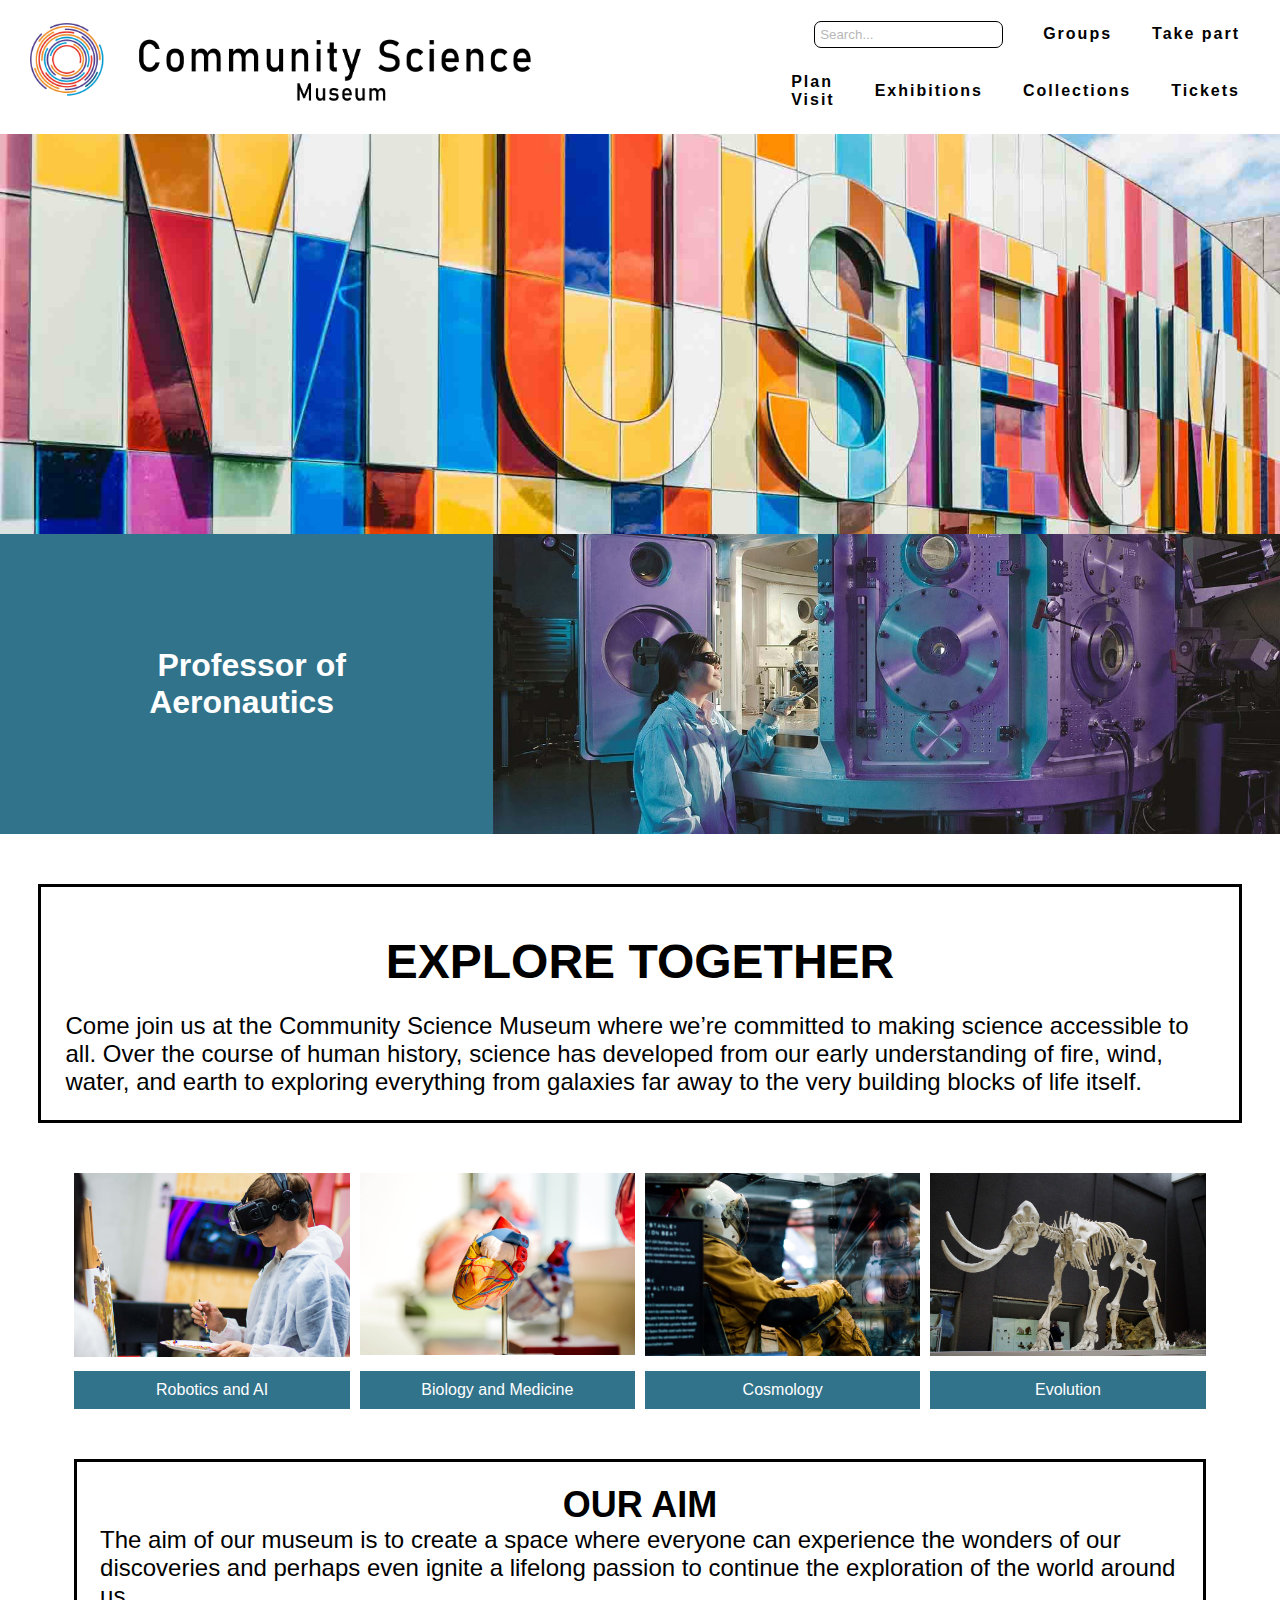
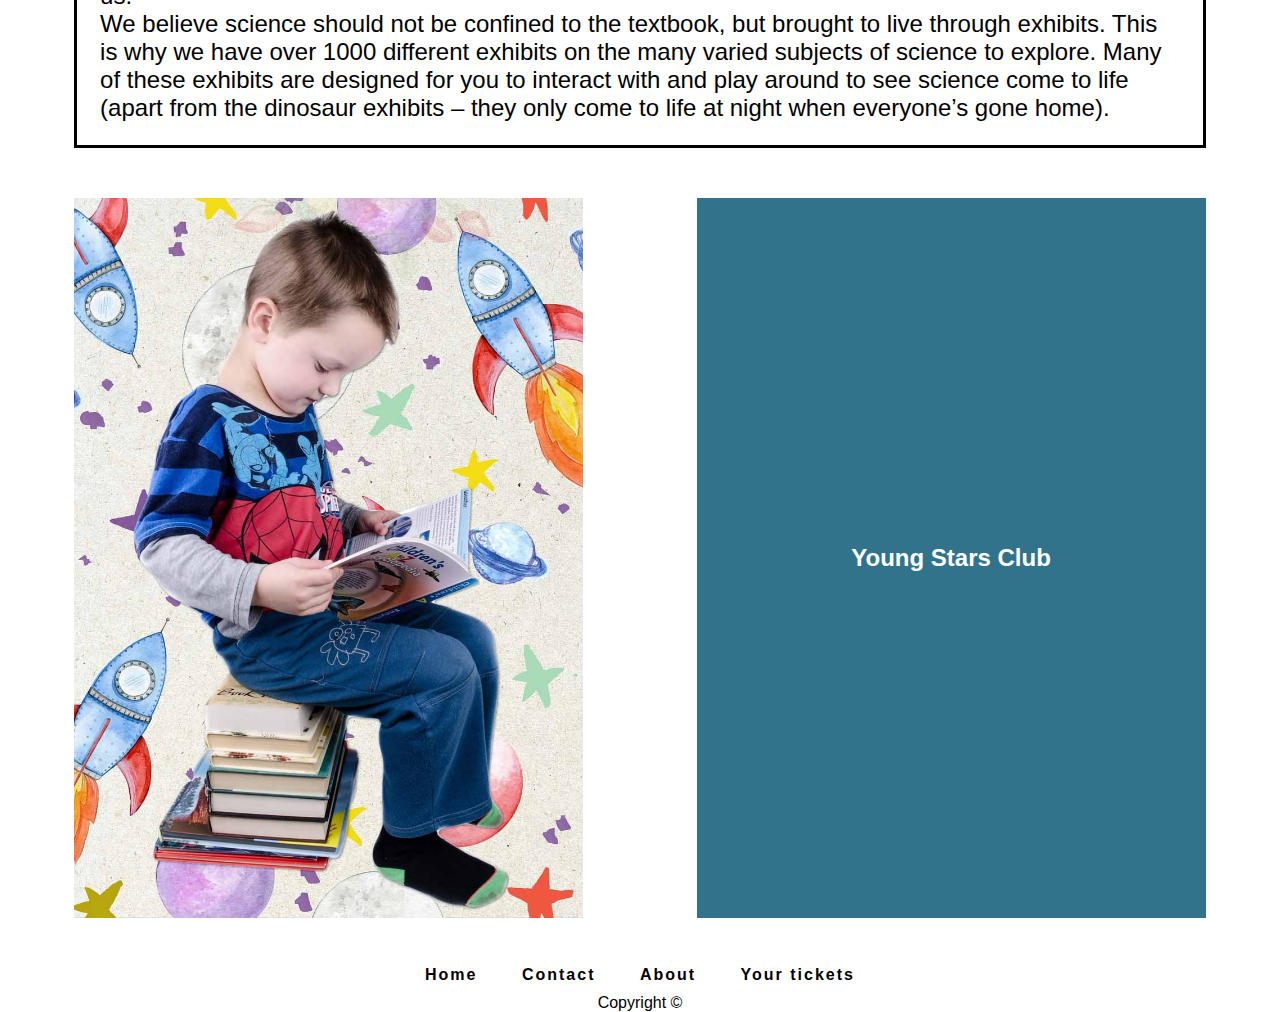
<file: index.html>
<!DOCTYPE html>
<html lang="en">
  <head>
    <meta charset="UTF-8" />
    <meta http-equiv="X-UA-Compatible" content="IE=edge" />
    <meta name="viewport" content="width=device-width, initial-scale=1.0" />

    <meta
      name="description"
      content="Discover a world of wonder and exploration at the Community Science Museum where young minds and families embark on a journey of curiosity and discovery. Immerse yourself in interactive exhibits, captivating experiments, and hands-on learning that sparks the imagination. Explore our vibrant and engaging website to ignite your love for science. Plan your visit today and unleash the scientist within."
    />

    <title>Community Science Museum</title>
    <link rel="stylesheet" href="assets/css/styles.css" />

    <link rel="stylesheet" href="assets/css/tablet.css" />
    <link rel="stylesheet" href="assets/css/mobile.css" />
  </head>

  <body>
    <header>
      <div class="desktop-nav">
        <nav>
          <a href="index.html">
            <div class="logo">
              <img
                src="assets/png/Desktop-logo-Ai-High.png"
                alt="Museum logo."
              /></div
          ></a>

          <div class="nav-items">
            <div class="top-row">
              <label for="search-input">Search: </label>
              <input
                type="text"
                id="search-input"
                class="search-input"
                placeholder="Search..."
              />
              <a href="groups.html">Groups</a>
              <a href="join.html"> Take part</a>
            </div>
            <div class="bottom-row">
              <a href="visit.html">Plan Visit</a>
              <a href="exhibitions.html">Exhibitions</a>
              <a href="collections.html">Collections</a>
              <a href="tickets.html">Tickets</a>
            </div>
          </div>
        </nav>
      </div>
      <nav class="mobile-nav">
        <div>
          <a href="index.html">
            <div class="logo">
              <img
                src="assets/png/Desktop-logo-Ai-High.png"
                alt="Museum logo."
              /></div
          ></a>
        </div>
        <div class="menu-wrap">
          <label for="checkbox">checkbox </label>
          <input type="checkbox" id="checkbox" class="toggler" />
          <div class="hamburger"><div></div></div>
          <div class="menu">
            <div>
              <div>
                <label for="search-hamburger">Search: </label>
                <input
                  type="text"
                  id="search-hamburger"
                  class="search-input"
                  placeholder="Search..."
                />
                <ul>
                  <li><a href="visit.html">Plan Visit</a></li>
                  <li><a href="exhibitions.html">Exhibitions</a></li>
                  <li><a href="collections.html">Collections</a></li>
                  <li><a href="groups.html">Groups</a></li>
                  <li><a href="join.html"> Take part</a></li>
                  <li><a href="tickets.html">Tickets</a></li>
                </ul>
              </div>
            </div>
          </div>
        </div>
      </nav>
    </header>

    <main>
      <div class="cover">
        <img
          src="assets/images/museum.jpg"
          alt="Colourful front of museum"
          class="cropped-image"
        />
      </div>
      <div class="mainevent">
        <div class="entermain">
          <h1>
            <a href="exhibitions.html">Professor of Aeronautics</a>
          </h1>
        </div>

        <div class="event-img">
          <img
            src="assets/images/scientific.jpg"
            alt="Professor inspecting a spaceshuttle"
            class="event-cropped-img"
          />
        </div>
      </div>

      <div class="page-container">
        <div class="info-box">
          <h1 class="h-styling">Explore together</h1>
          <p>
            Come join us at the Community Science Museum where we’re committed
            to making science accessible to all. Over the course of human
            history, science has developed from our early understanding of fire,
            wind, water, and earth to exploring everything from galaxies far
            away to the very building blocks of life itself.
          </p>
        </div>

        <div class="page-container">
          <!-- is this necessary??-->
          <div class="grid-container">
            <div class="img1">
              <img
                src="assets/images/VR-painting.jpg"
                alt="Boy using VR/glasses"
              />
            </div>
            <div class="img2">
              <img src="assets/images/heart.jpg" alt="Heart display" />
            </div>
            <div class="img3">
              <img src="assets/images/andrew-ruiz.jpg" alt="Astronaut" />
            </div>
            <div class="img4">
              <img src="assets/images/mammoth.jpg" alt="Mammoth Skeleton" />
            </div>

            <a href="robotics.html" class="link1">Robotics and AI</a>
            <a href="biology.html" class="link2">Biology and Medicine</a>
            <a href="cosmos.html" class="link3">Cosmology</a>
            <a href="evolution.html" class="link4">Evolution</a>
          </div>

          <div class="info-box">
            <h2 class="h-styling">our aim</h2>
            <p>
              The aim of our museum is to create a space where everyone can
              experience the wonders of our discoveries and perhaps even ignite
              a lifelong passion to continue the exploration of the world around
              us.
            </p>
            <p>
              We believe science should not be confined to the textbook, but
              brought to live through exhibits. This is why we have over 1000
              different exhibits on the many varied subjects of science to
              explore. Many of these exhibits are designed for you to interact
              with and play around to see science come to life (apart from the
              dinosaur exhibits – they only come to life at night when
              everyone’s gone home).
            </p>
          </div>

          <div class="club">
            <div class="club-box">
              <img
                src="assets/images/child-reading.jpg"
                alt="Little boy reading book."
              />
            </div>
            <a href="groups.html" class="club-box club-enter">
              <h2>Young Stars Club</h2></a
            >
          </div>
        </div>
      </div>
    </main>

    <footer class="nav-items">
      <div>
        <nav aria-label="Footer Navigation" class="flex-one_">
          <ul>
            <li><a href="index.html">Home</a></li>
            <li><a href="contact.html">Contact</a></li>
            <li><a href="about.html">About</a></li>
            <li><a href="checkout.html">Your tickets</a></li>
          </ul>
        </nav>
      </div>
      <div class="flex-one">Copyright &copy;</div>
    </footer>
  </body>
</html>
</file>
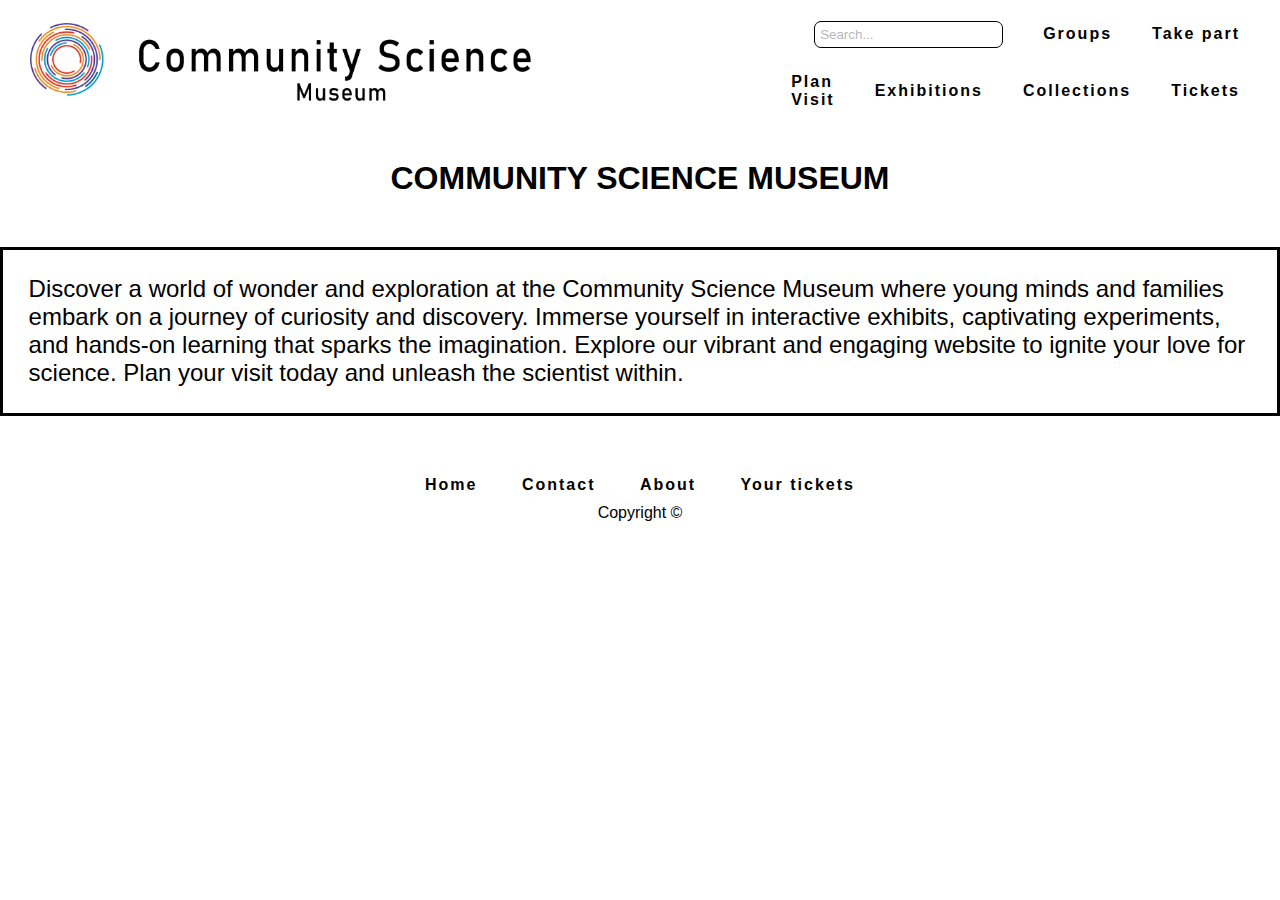
<file: about.html>
<!DOCTYPE html>
<html lang="en">
  <head>
    <meta charset="UTF-8" />
    <meta http-equiv="X-UA-Compatible" content="IE=edge" />
    <meta name="viewport" content="width=device-width, initial-scale=1.0" />
    <meta
      name="description"
      content="Check out Success | Enjoy your visit to the museum and exhibition of your choice."
    />

    <title>Check out Success | Enjoy your visit.</title>
    <link rel="stylesheet" href="assets/css/styles.css" />

    <link rel="stylesheet" href="assets/css/tablet.css" />
    <link rel="stylesheet" href="assets/css/mobile.css" />
  </head>

  <body>
    <header>
      <div class="desktop-nav">
        <nav>
          <a href="index.html">
            <div class="logo">
              <img
                src="assets/png/Desktop-logo-Ai-High.png"
                alt="Museum logo."
              /></div
          ></a>

          <div class="nav-items">
            <div class="top-row">
              <label for="search-input">Search: </label>
              <input
                type="text"
                id="search-input"
                class="search-input"
                placeholder="Search..."
              />
              <a href="groups.html">Groups</a>
              <a href="join.html"> Take part</a>
            </div>
            <div class="bottom-row">
              <a href="visit.html">Plan Visit</a>
              <a href="exhibitions.html">Exhibitions</a>
              <a href="collections.html">Collections</a>
              <a href="tickets.html">Tickets</a>
            </div>
          </div>
        </nav>
      </div>
      <nav class="mobile-nav">
        <div>
          <a href="index.html">
            <div class="logo">
              <img
                src="assets/png/Desktop-logo-Ai-High.png"
                alt="Museum logo."
              /></div
          ></a>
        </div>
        <div class="menu-wrap">
          <label for="checkbox">checkbox </label>
          <input type="checkbox" id="checkbox" class="toggler" />
          <div class="hamburger"><div></div></div>
          <div class="menu">
            <div>
              <div>
                <label for="search-hamburger">Search: </label>
                <input
                  type="text"
                  id="search-hamburger"
                  class="search-input"
                  placeholder="Search..."
                />
                <ul>
                  <li><a href="visit.html">Plan Visit</a></li>
                  <li><a href="exhibitions.html">Exhibitions</a></li>
                  <li><a href="collections.html">Collections</a></li>
                  <li><a href="groups.html">Groups</a></li>
                  <li><a href="join.html"> Take part</a></li>
                  <li><a href="tickets.html">Tickets</a></li>
                </ul>
              </div>
            </div>
          </div>
        </div>
      </nav>
    </header>
    <main>
      <h1 class="h-styling">Community Science Museum</h1>
      <div class="info-box">
        <p>
          Discover a world of wonder and exploration at the Community Science
          Museum where young minds and families embark on a journey of curiosity
          and discovery. Immerse yourself in interactive exhibits, captivating
          experiments, and hands-on learning that sparks the imagination.
          Explore our vibrant and engaging website to ignite your love for
          science. Plan your visit today and unleash the scientist within.
        </p>
      </div>
    </main>
    <footer class="nav-items">
      <div>
        <nav aria-label="Footer Navigation" class="flex-one_">
          <ul>
            <li><a href="index.html">Home</a></li>
            <li><a href="contact.html">Contact</a></li>
            <li><a href="about.html">About</a></li>
            <li><a href="checkout.html">Your tickets</a></li>
          </ul>
        </nav>
      </div>
      <div class="flex-one">Copyright &copy;</div>
    </footer>
  </body>
</html>
</file>
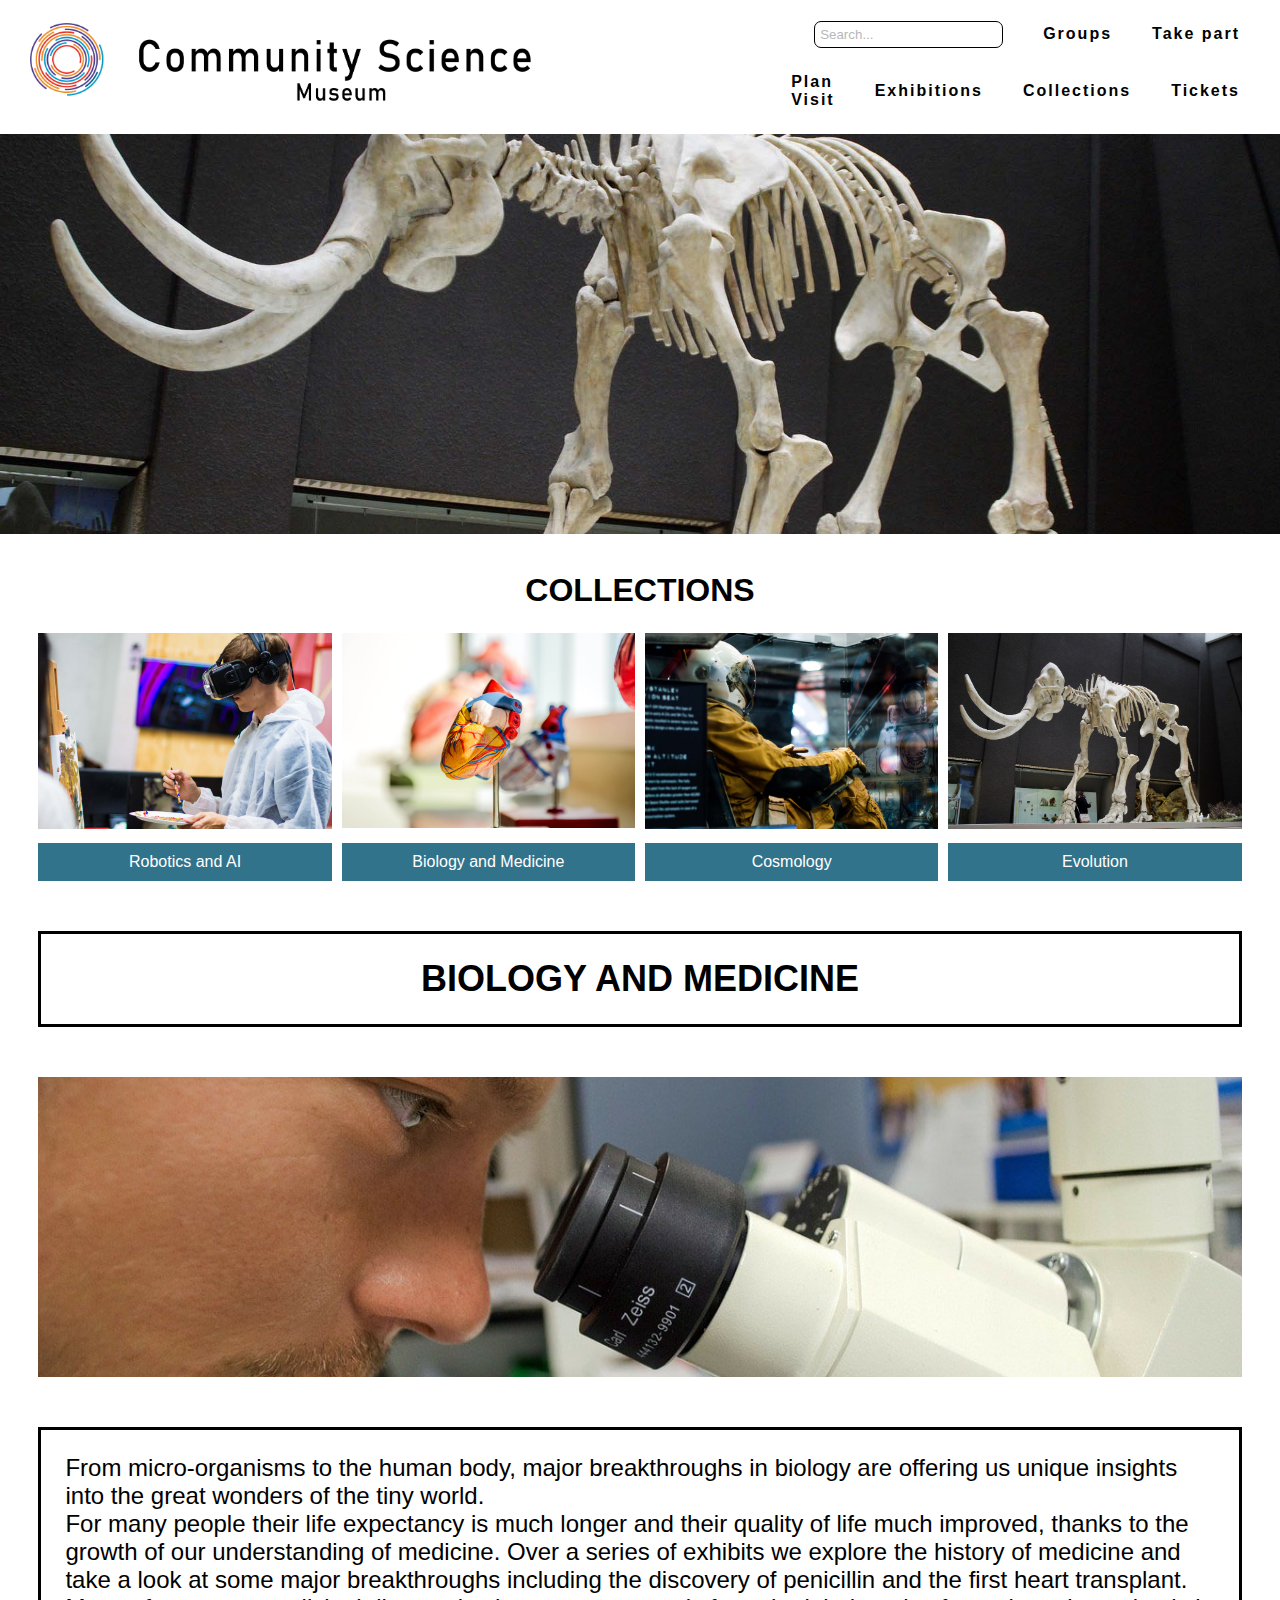
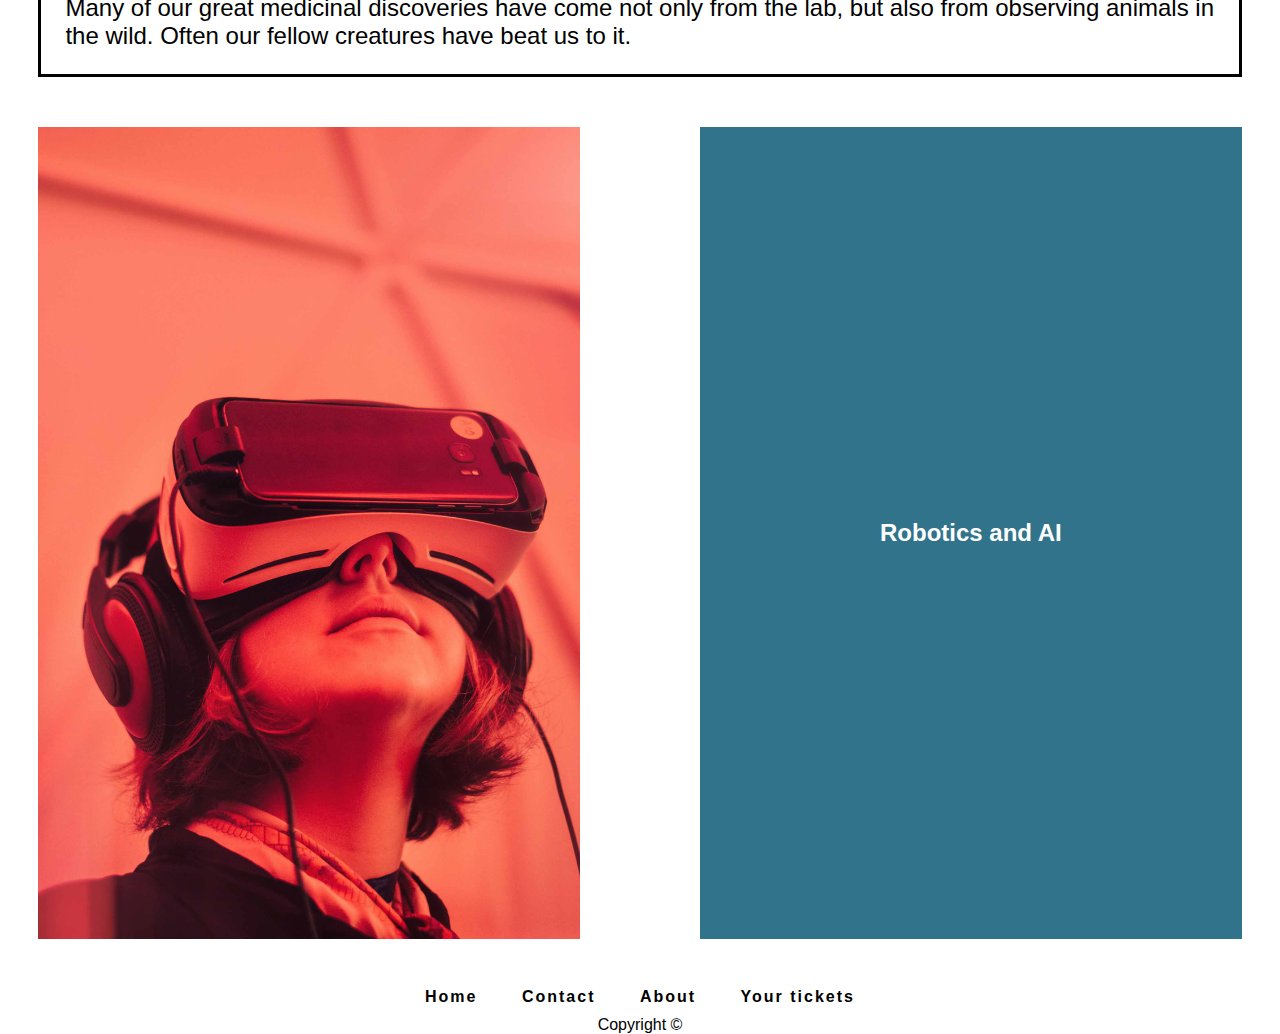
<file: biology.html>
<!DOCTYPE html>
<html lang="en">
  <head>
    <meta charset="UTF-8" />
    <meta http-equiv="X-UA-Compatible" content="IE=edge" />
    <meta name="viewport" content="width=device-width, initial-scale=1.0" />
    <meta
      name="description"
      content="Discover all the different collection the museum has to offer. Everything from robotics, biology and medicine to spacetravel. "
    />

    <title>Collections of the museum.</title>
    <link rel="stylesheet" href="assets/css/styles.css" />

    <link rel="stylesheet" href="assets/css/tablet.css" />
    <link rel="stylesheet" href="assets/css/mobile.css" />
  </head>

  <body>
    <header>
      <div class="desktop-nav">
        <nav>
          <a href="index.html">
            <div class="logo">
              <img
                src="assets/png/Desktop-logo-Ai-High.png"
                alt="Museum logo."
              /></div
          ></a>

          <div class="nav-items">
            <div class="top-row">
              <label for="search-input">Search: </label>
              <input
                type="text"
                id="search-input"
                class="search-input"
                placeholder="Search..."
              />
              <a href="groups.html">Groups</a>
              <a href="join.html"> Take part</a>
            </div>
            <div class="bottom-row">
              <a href="visit.html">Plan Visit</a>
              <a href="exhibitions.html">Exhibitions</a>
              <a href="collections.html">Collections</a>
              <a href="tickets.html">Tickets</a>
            </div>
          </div>
        </nav>
      </div>
      <nav class="mobile-nav">
        <div>
          <a href="index.html">
            <div class="logo">
              <img
                src="assets/png/Desktop-logo-Ai-High.png"
                alt="Museum logo."
              /></div
          ></a>
        </div>
        <div class="menu-wrap">
          <label for="checkbox">checkbox </label>
          <input type="checkbox" id="checkbox" class="toggler" />
          <div class="hamburger"><div></div></div>
          <div class="menu">
            <div>
              <div>
                <label for="search-hamburger">Search: </label>
                <input
                  type="text"
                  id="search-hamburger"
                  class="search-input"
                  placeholder="Search..."
                />
                <ul>
                  <li><a href="visit.html">Plan Visit</a></li>
                  <li><a href="exhibitions.html">Exhibitions</a></li>
                  <li><a href="collections.html">Collections</a></li>
                  <li><a href="groups.html">Groups</a></li>
                  <li><a href="join.html"> Take part</a></li>
                  <li><a href="tickets.html">Tickets</a></li>
                </ul>
              </div>
            </div>
          </div>
        </div>
      </nav>
    </header>
    <main>
      <div class="cover">
        <img
          src="assets/images/mammoth.jpg"
          alt="Mammoth skelleton."
          class="cropped-image"
        />
      </div>

      <div class="page-container">
        <h1 class="h-styling">Collections</h1>
        <div class="grid-container">
          <div class="img1">
            <img
              src="assets/images/VR-painting.jpg"
              alt="Boy using VR-glasses to paint."
              class="img"
            />
          </div>
          <div class="img2">
            <img
              src="assets/images/heart.jpg"
              alt="Anatomical model of a heart."
              class="img"
            />
          </div>
          <div class="img3">
            <img
              src="assets/images/andrew-ruiz.jpg"
              alt="Astronaut in yellow suit."
              class="img"
            />
          </div>
          <div class="img4">
            <img
              src="assets/images/mammoth.jpg"
              alt="Mammoth Skeleton"
              class="img"
            />
          </div>

          <a href="robotics.html" class="link1">Robotics and AI</a>
          <a href="biology.html" class="link2">Biology and Medicine</a>
          <a href="cosmos.html" class="link3">Cosmology</a>
          <a href="evolution.html" class="link4">Evolution</a>
        </div>

        <div class="info-box">
          <h2 class="h-styling">Biology and Medicine</h2>
        </div>

        <div class="cover">
          <div class="exhibition-img">
            <img
              src="assets/images/microscope.jpg"
              alt="Man looking into a microscope."
              class="cropped-image"
            />
          </div>
        </div>
        <div class="info-box">
          <p>
            From micro-organisms to the human body, major breakthroughs in
            biology are offering us unique insights into the great wonders of
            the tiny world.
          </p>
          <p>
            For many people their life expectancy is much longer and their
            quality of life much improved, thanks to the growth of our
            understanding of medicine. Over a series of exhibits we explore the
            history of medicine and take a look at some major breakthroughs
            including the discovery of penicillin and the first heart
            transplant.
          </p>
          <p>
            Many of our great medicinal discoveries have come not only from the
            lab, but also from observing animals in the wild. Often our fellow
            creatures have beat us to it.
          </p>
        </div>
        <div class="club">
          <div class="club-box">
            <img src="assets/images/vr-red.jpg" alt="Boy with VR glasses on." />
          </div>
          <a href="exhibitions.html" class="club-box club-enter">
            <h2>Robotics and AI</h2></a
          >
        </div>
      </div>
    </main>
    <footer class="nav-items">
      <div>
        <nav aria-label="Footer Navigation" class="flex-one_">
          <ul>
            <li><a href="index.html">Home</a></li>
            <li><a href="contact.html">Contact</a></li>
            <li><a href="about.html">About</a></li>
            <li><a href="checkout.html">Your tickets</a></li>
          </ul>
        </nav>
      </div>
      <div class="flex-one">Copyright &copy;</div>
    </footer>
  </body>
</html>
</file>
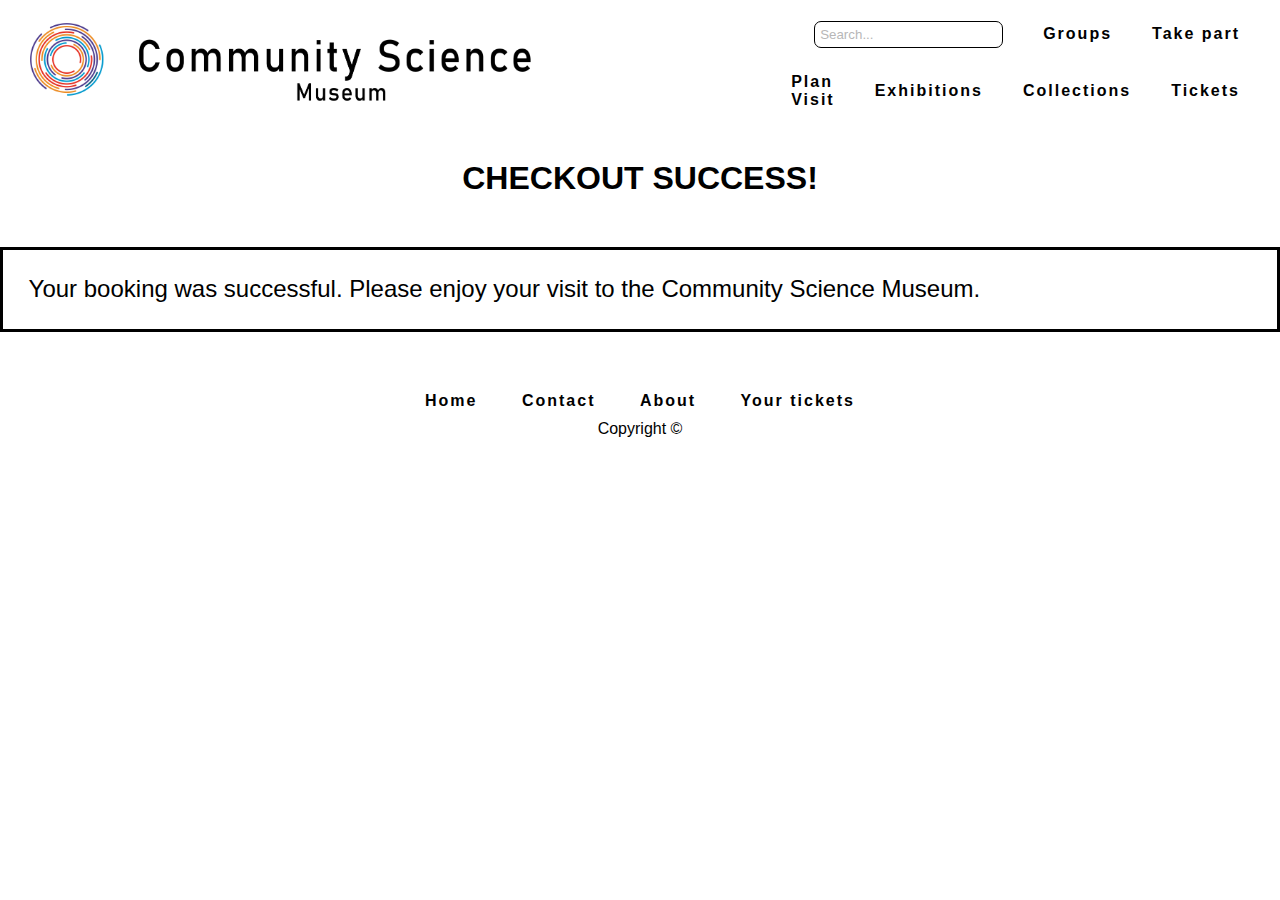
<file: checkout.html>
<!DOCTYPE html>
<html lang="en">
  <head>
    <meta charset="UTF-8" />
    <meta http-equiv="X-UA-Compatible" content="IE=edge" />
    <meta name="viewport" content="width=device-width, initial-scale=1.0" />
    <meta
      name="description"
      content="Check out Success | Enjoy your visit to the museum and exhibition of your choice."
    />

    <title>Check out Success | Enjoy your visit.</title>
    <link rel="stylesheet" href="assets/css/styles.css" />

    <link rel="stylesheet" href="assets/css/tablet.css" />
    <link rel="stylesheet" href="assets/css/mobile.css" />
  </head>

  <body>
    <header>
      <div class="desktop-nav">
        <nav>
          <a href="index.html">
            <div class="logo">
              <img
                src="assets/png/Desktop-logo-Ai-High.png"
                alt="Museum logo."
              /></div
          ></a>

          <div class="nav-items">
            <div class="top-row">
              <label for="search-input">Search: </label>
              <input
                type="text"
                id="search-input"
                class="search-input"
                placeholder="Search..."
              />
              <a href="groups.html">Groups</a>
              <a href="join.html"> Take part</a>
            </div>
            <div class="bottom-row">
              <a href="visit.html">Plan Visit</a>
              <a href="exhibitions.html">Exhibitions</a>
              <a href="collections.html">Collections</a>
              <a href="tickets.html">Tickets</a>
            </div>
          </div>
        </nav>
      </div>
      <nav class="mobile-nav">
        <div>
          <a href="index.html">
            <div class="logo">
              <img
                src="assets/png/Desktop-logo-Ai-High.png"
                alt="Museum logo."
              /></div
          ></a>
        </div>
        <div class="menu-wrap">
          <label for="checkbox">checkbox </label>
          <input type="checkbox" id="checkbox" class="toggler" />
          <div class="hamburger"><div></div></div>
          <div class="menu">
            <div>
              <div>
                <label for="search-hamburger">Search: </label>
                <input
                  type="text"
                  id="search-hamburger"
                  class="search-input"
                  placeholder="Search..."
                />
                <ul>
                  <li><a href="visit.html">Plan Visit</a></li>
                  <li><a href="exhibitions.html">Exhibitions</a></li>
                  <li><a href="collections.html">Collections</a></li>
                  <li><a href="groups.html">Groups</a></li>
                  <li><a href="join.html"> Take part</a></li>
                  <li><a href="tickets.html">Tickets</a></li>
                </ul>
              </div>
            </div>
          </div>
        </div>
      </nav>
    </header>
    <main>
      <h1 class="h-styling">Checkout success!</h1>
      <div class="info-box">
        <p>
          Your booking was successful. Please enjoy your visit to the Community
          Science Museum.
        </p>
      </div>
    </main>
    <footer class="nav-items">
      <div>
        <nav aria-label="Footer Navigation" class="flex-one_">
          <ul>
            <li><a href="index.html">Home</a></li>
            <li><a href="contact.html">Contact</a></li>
            <li><a href="about.html">About</a></li>
            <li><a href="checkout.html">Your tickets</a></li>
          </ul>
        </nav>
      </div>
      <div class="flex-one">Copyright &copy;</div>
    </footer>
  </body>
</html>
</file>
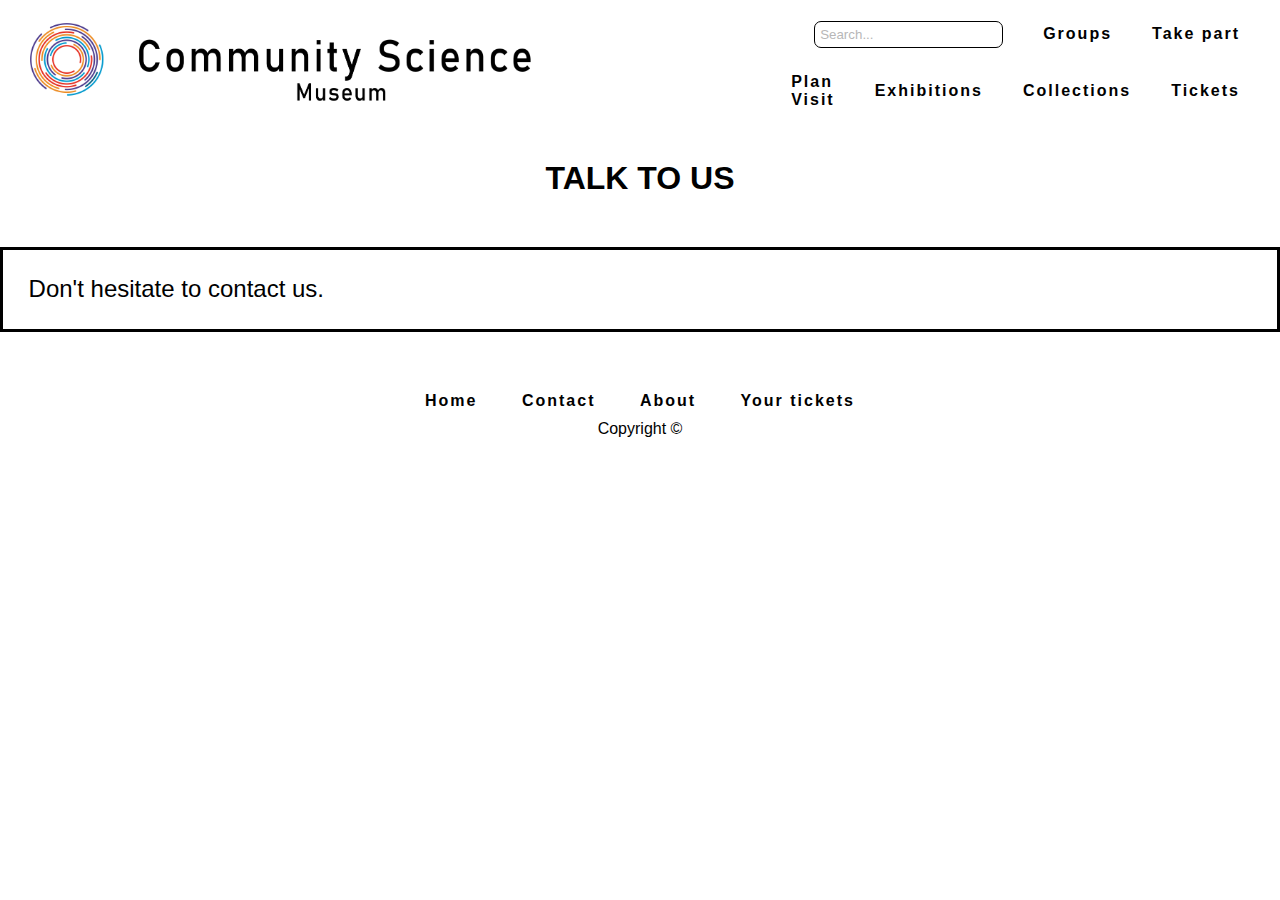
<file: contact.html>
<!DOCTYPE html>
<html lang="en">
  <head>
    <meta charset="UTF-8" />
    <meta http-equiv="X-UA-Compatible" content="IE=edge" />
    <meta name="viewport" content="width=device-width, initial-scale=1.0" />
    <meta
      name="description"
      content="Check out Success | Enjoy your visit to the museum and exhibition of your choice."
    />

    <title>Check out Success | Enjoy your visit.</title>
    <link rel="stylesheet" href="assets/css/styles.css" />

    <link rel="stylesheet" href="assets/css/tablet.css" />
    <link rel="stylesheet" href="assets/css/mobile.css" />
  </head>

  <body>
    <header>
      <div class="desktop-nav">
        <nav>
          <a href="index.html">
            <div class="logo">
              <img
                src="assets/png/Desktop-logo-Ai-High.png"
                alt="Museum logo."
              /></div
          ></a>

          <div class="nav-items">
            <div class="top-row">
              <label for="search-input">Search: </label>
              <input
                type="text"
                id="search-input"
                class="search-input"
                placeholder="Search..."
              />
              <a href="groups.html">Groups</a>
              <a href="join.html"> Take part</a>
            </div>
            <div class="bottom-row">
              <a href="visit.html">Plan Visit</a>
              <a href="exhibitions.html">Exhibitions</a>
              <a href="collections.html">Collections</a>
              <a href="tickets.html">Tickets</a>
            </div>
          </div>
        </nav>
      </div>
      <nav class="mobile-nav">
        <div>
          <a href="index.html">
            <div class="logo">
              <img
                src="assets/png/Desktop-logo-Ai-High.png"
                alt="Museum logo."
              /></div
          ></a>
        </div>
        <div class="menu-wrap">
          <label for="checkbox">checkbox </label>
          <input type="checkbox" id="checkbox" class="toggler" />
          <div class="hamburger"><div></div></div>
          <div class="menu">
            <div>
              <div>
                <label for="search-hamburger">Search: </label>
                <input
                  type="text"
                  id="search-hamburger"
                  class="search-input"
                  placeholder="Search..."
                />
                <ul>
                  <li><a href="visit.html">Plan Visit</a></li>
                  <li><a href="exhibitions.html">Exhibitions</a></li>
                  <li><a href="collections.html">Collections</a></li>
                  <li><a href="groups.html">Groups</a></li>
                  <li><a href="join.html"> Take part</a></li>
                  <li><a href="tickets.html">Tickets</a></li>
                </ul>
              </div>
            </div>
          </div>
        </div>
      </nav>
    </header>
    <main>
      <h1 class="h-styling">Talk to us</h1>
      <div class="info-box">
        <p>Don't hesitate to contact us.</p>
      </div>
    </main>
    <footer class="nav-items">
      <div>
        <nav aria-label="Footer Navigation" class="flex-one_">
          <ul>
            <li><a href="index.html">Home</a></li>
            <li><a href="contact.html">Contact</a></li>
            <li><a href="about.html">About</a></li>
            <li><a href="checkout.html">Your tickets</a></li>
          </ul>
        </nav>
      </div>
      <div class="flex-one">Copyright &copy;</div>
    </footer>
  </body>
</html>
</file>
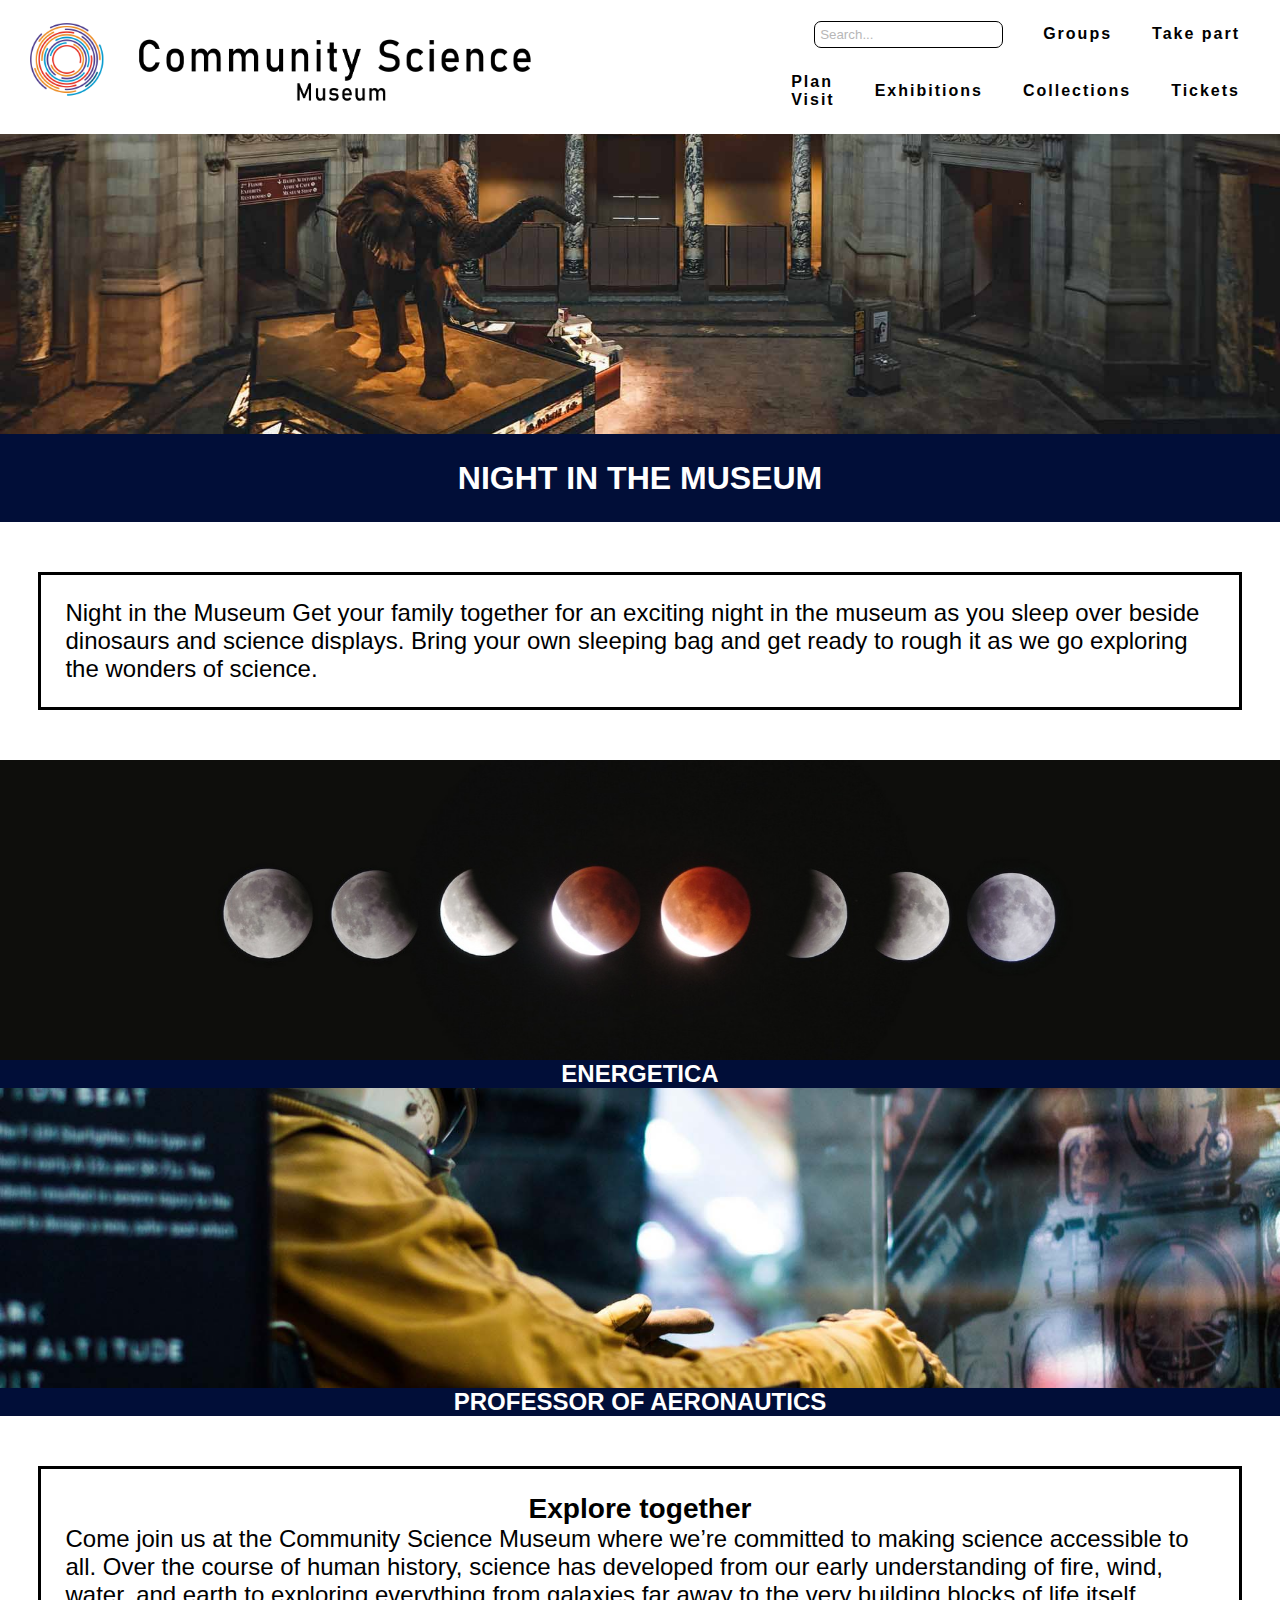
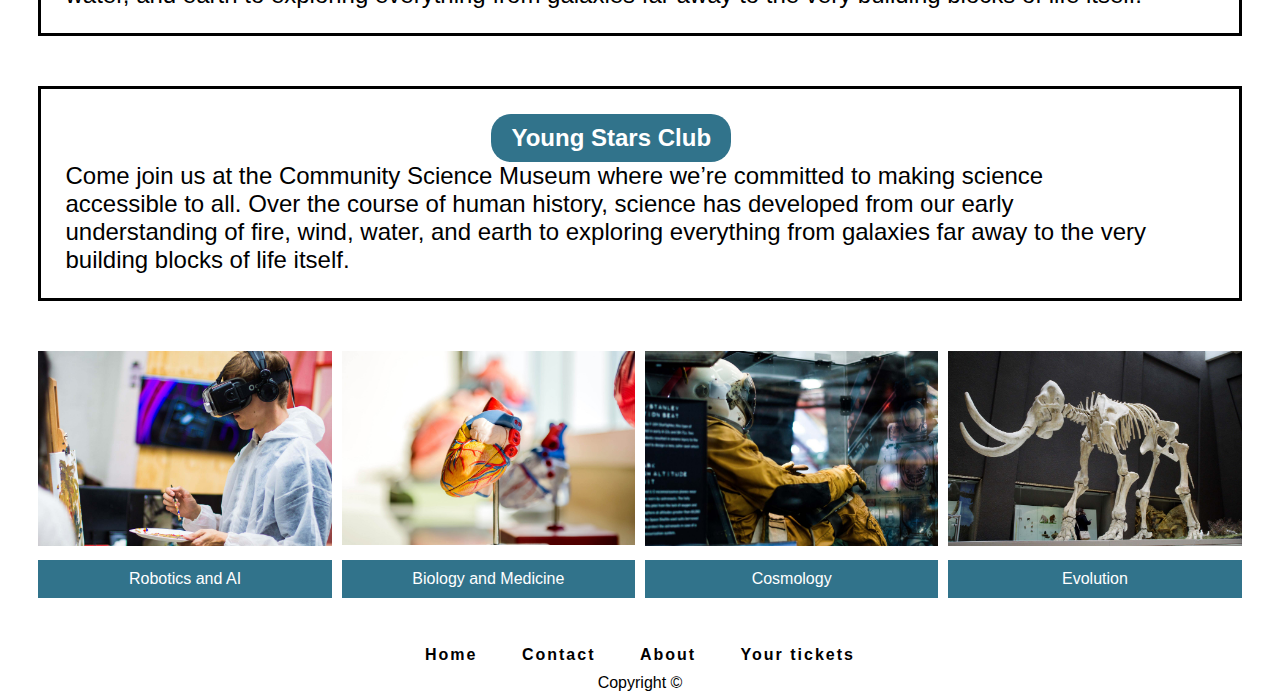
<file: exhibitions.html>
<!DOCTYPE html>
<html lang="en">
  <head>
    <meta charset="UTF-8" />
    <meta http-equiv="X-UA-Compatible" content="IE=edge" />
    <meta name="viewport" content="width=device-width, initial-scale=1.0" />
    <meta
      name="description"
      content="Discovere all the unique and interactive exhibitions taking place near you. Plan your visit today."
    />

    <title>Exhibitions | Unique and interactive exhibitions.</title>
    <link rel="stylesheet" href="assets/css/styles.css" />

    <link rel="stylesheet" href="assets/css/tablet.css" />
    <link rel="stylesheet" href="assets/css/mobile.css" />
  </head>

  <body>
    <header>
      <div class="desktop-nav">
        <nav>
          <a href="index.html">
            <div class="logo">
              <img
                src="assets/png/Desktop-logo-Ai-High.png"
                alt="Museum logo."
              /></div
          ></a>

          <div class="nav-items">
            <div class="top-row">
              <label for="search-input">Search: </label>
              <input
                type="text"
                id="search-input"
                class="search-input"
                placeholder="Search..."
              />
              <a href="groups.html">Groups</a>
              <a href="join.html"> Take part</a>
            </div>
            <div class="bottom-row">
              <a href="visit.html">Plan Visit</a>
              <a href="exhibitions.html">Exhibitions</a>
              <a href="collections.html">Collections</a>
              <a href="tickets.html">Tickets</a>
            </div>
          </div>
        </nav>
      </div>
      <nav class="mobile-nav">
        <div>
          <a href="index.html">
            <div class="logo">
              <img
                src="assets/png/Desktop-logo-Ai-High.png"
                alt="Museum logo."
              /></div
          ></a>
        </div>
        <div class="menu-wrap">
          <label for="checkbox">checkbox </label>
          <input type="checkbox" id="checkbox" class="toggler" />
          <div class="hamburger"><div></div></div>
          <div class="menu">
            <div>
              <div>
                <label for="search-hamburger">Search: </label>
                <input
                  type="text"
                  id="search-hamburger"
                  class="search-input"
                  placeholder="Search..."
                />
                <ul>
                  <li><a href="visit.html">Plan Visit</a></li>
                  <li><a href="exhibitions.html">Exhibitions</a></li>
                  <li><a href="collections.html">Collections</a></li>
                  <li><a href="groups.html">Groups</a></li>
                  <li><a href="join.html"> Take part</a></li>
                  <li><a href="tickets.html">Tickets</a></li>
                </ul>
              </div>
            </div>
          </div>
        </div>
      </nav>
    </header>
    <main>
      <div class="cover">
        <div class="exhibition-img">
          <img
            src="assets/images/elephant-lobby.jpg"
            alt="Life sized model of an elephant"
          />
        </div>
        <div class="enterexhibition">
          <h1 class="h-styling">
            <a href="tickets.html">Night in the Museum</a>
          </h1>
        </div>
      </div>
      <div class="page-container">
        <div class="info-box">
          <p>
            Night in the Museum Get your family together for an exciting night
            in the museum as you sleep over beside dinosaurs and science
            displays. Bring your own sleeping bag and get ready to rough it as
            we go exploring the wonders of science.
          </p>
        </div>
      </div>
      <div class="cover">
        <!-- without margin-->
        <div class="exhibition-img">
          <img
            src="assets/images/eclipse.jpg"
            alt="Solar eclipce shown stage by stage."
            class="cropped-image"
          />
        </div>
        <div class="enterexhibition">
          <h2 class="h-styling"><a href="tickets.html">Energetica</a></h2>
        </div>
      </div>
      <div class="cover">
        <div class="exhibition-img">
          <img
            src="assets/images/andrew-ruiz.jpg"
            alt="Astronaut in yellow suit."
            class="cropped-image"
          />
        </div>
        <div class="enterexhibition">
          <h2 class="h-styling">
            <a href="tickets.html">Professor of Aeronautics</a>
          </h2>
        </div>
      </div>

      <div class="page-container">
        <!--adn this one-->

        <div class="info-box">
          <h3>Explore together</h3>
          <p>
            Come join us at the Community Science Museum where we’re committed
            to making science accessible to all. Over the course of human
            history, science has developed from our early understanding of fire,
            wind, water, and earth to exploring everything from galaxies far
            away to the very building blocks of life itself.
          </p>
        </div>
      </div>

      <div class="page-container">
        <div class="info-box box-link">
          <div class="paragraph">
            <a href="groups.html" class="box-link-button">Young Stars Club</a>
          </div>
          <div class="paragraph">
            <p>
              Come join us at the Community Science Museum where we’re committed
              to making science accessible to all. Over the course of human
              history, science has developed from our early understanding of
              fire, wind, water, and earth to exploring everything from galaxies
              far away to the very building blocks of life itself.
            </p>
          </div>
        </div>

        <!-- check out this container-->
        <div class="grid-container">
          <div class="img1">
            <img
              src="assets/images/VR-painting.jpg"
              alt="Boy using VR/glasses"
              class="img"
            />
          </div>
          <div class="img2">
            <img
              src="assets/images/heart.jpg"
              alt="Heart display"
              class="img"
            />
          </div>
          <div class="img3">
            <img
              src="assets/images/andrew-ruiz.jpg"
              alt="Astronaut"
              class="img"
            />
          </div>
          <div class="img4">
            <img
              src="assets/images/mammoth.jpg"
              alt="Mammoth Skeleton"
              class="img"
            />
          </div>

          <a href="robotics.html" class="link1">Robotics and AI</a>
          <a href="biology.html" class="link2">Biology and Medicine</a>
          <a href="cosmos.html" class="link3">Cosmology</a>
          <a href="evolution.html" class="link4">Evolution</a>
        </div>
      </div>
    </main>

    <footer class="nav-items">
      <div>
        <nav aria-label="Footer Navigation" class="flex-one_">
          <ul>
            <li><a href="index.html">Home</a></li>
            <li><a href="contact.html">Contact</a></li>
            <li><a href="about.html">About</a></li>
            <li><a href="checkout.html">Your tickets</a></li>
          </ul>
        </nav>
      </div>
      <div class="flex-one">Copyright &copy;</div>
    </footer>
  </body>
</html>
</file>
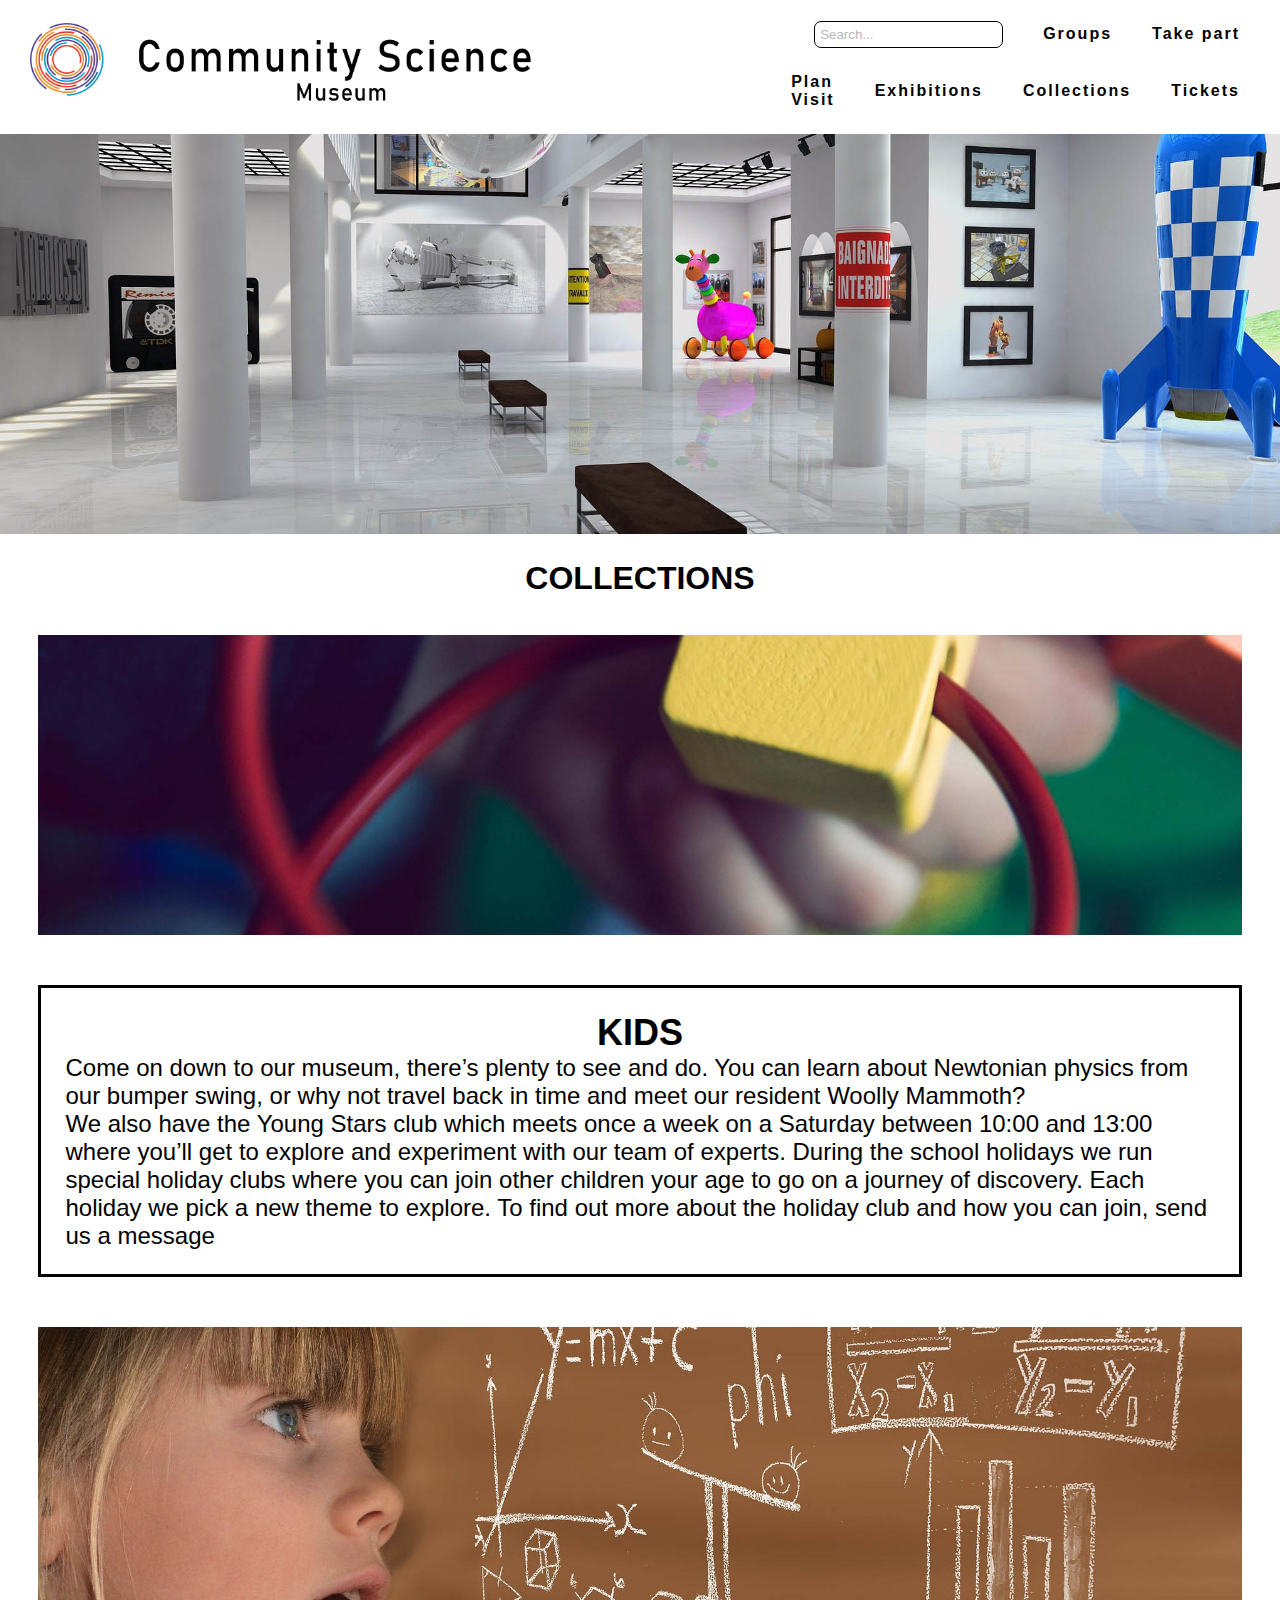
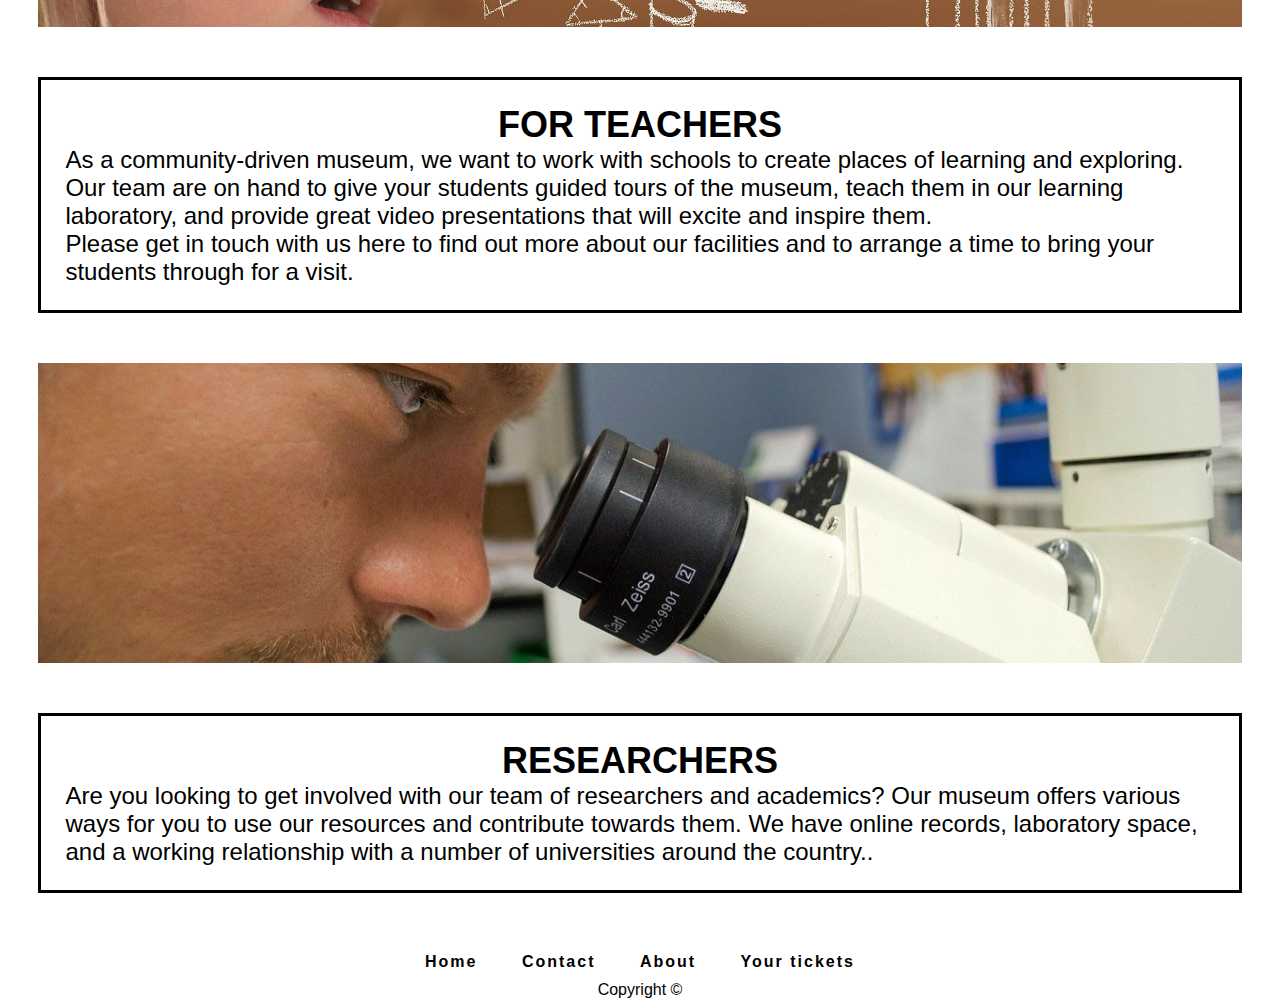
<file: groups.html>
<!DOCTYPE html>
<html lang="en">
  <head>
    <meta charset="UTF-8" />
    <meta http-equiv="X-UA-Compatible" content="IE=edge" />
    <meta name="viewport" content="width=device-width, initial-scale=1.0" />
    <meta
      name="description"
      content="Plan a visit with your group. Exclusive content for youth groups, teachers or researchers. All catered to your needs and curiosity."
    />

    <title>Group events | Kids, teachers and researchers.</title>
    <link rel="stylesheet" href="assets/css/styles.css" />

    <link rel="stylesheet" href="assets/css/tablet.css" />
    <link rel="stylesheet" href="assets/css/mobile.css" />
  </head>

  <body>
    <header>
      <div class="desktop-nav">
        <nav>
          <a href="index.html">
            <div class="logo">
              <img
                src="assets/png/Desktop-logo-Ai-High.png"
                alt="Museum logo."
              /></div
          ></a>

          <div class="nav-items">
            <div class="top-row">
              <label for="search-input">Search: </label>
              <input
                type="text"
                id="search-input"
                class="search-input"
                placeholder="Search..."
              />
              <a href="groups.html">Groups</a>
              <a href="join.html"> Take part</a>
            </div>
            <div class="bottom-row">
              <a href="visit.html">Plan Visit</a>
              <a href="exhibitions.html">Exhibitions</a>
              <a href="collections.html">Collections</a>
              <a href="tickets.html">Tickets</a>
            </div>
          </div>
        </nav>
      </div>
      <nav class="mobile-nav">
        <div>
          <a href="index.html">
            <div class="logo">
              <img
                src="assets/png/Desktop-logo-Ai-High.png"
                alt="Museum logo."
              /></div
          ></a>
        </div>
        <div class="menu-wrap">
          <label for="checkbox">checkbox </label>
          <input type="checkbox" id="checkbox" class="toggler" />
          <div class="hamburger"><div></div></div>
          <div class="menu">
            <div>
              <div>
                <label for="search-hamburger">Search: </label>
                <input
                  type="text"
                  id="search-hamburger"
                  class="search-input"
                  placeholder="Search..."
                />
                <ul>
                  <li><a href="visit.html">Plan Visit</a></li>
                  <li><a href="exhibitions.html">Exhibitions</a></li>
                  <li><a href="collections.html">Collections</a></li>
                  <li><a href="groups.html">Groups</a></li>
                  <li><a href="join.html"> Take part</a></li>
                  <li><a href="tickets.html">Tickets</a></li>
                </ul>
              </div>
            </div>
          </div>
        </div>
      </nav>
    </header>
    <main>
      <div class="cover">
        <img
          src="assets/images/Playful-lobby.jpg"
          alt="Lobby with colourful displays of space-shuttles and sculptures."
          class="cropped-image"
        />
      </div>

      <h1 class="h-styling">Collections</h1>

      <div class="page-container">
        <div class="cover">
          <div class="exhibition-img">
            <img
              src="assets/images/bead-maze.jpg"
              alt="Child pacing the bead around the bead-maze."
              class="cropped-image"
            />
          </div>
        </div>
        <div class="info-box">
          <h2 class="h-styling">Kids</h2>
          <p>
            Come on down to our museum, there’s plenty to see and do. You can
            learn about Newtonian physics from our bumper swing, or why not
            travel back in time and meet our resident Woolly Mammoth?
          </p>
          <p>
            We also have the Young Stars club which meets once a week on a
            Saturday between 10:00 and 13:00 where you’ll get to explore and
            experiment with our team of experts. During the school holidays we
            run special holiday clubs where you can join other children your age
            to go on a journey of discovery. Each holiday we pick a new theme to
            explore. To find out more about the holiday club and how you can
            join, send us a message
          </p>
        </div>

        <div class="cover">
          <div class="exhibition-img">
            <img
              src="assets/images/chalk-board.jpg"
              alt="A little girl studying a scientific chalk board."
              class="cropped-image"
            />
          </div>
        </div>
        <div class="info-box">
          <h2 class="h-styling">For Teachers</h2>
          <p>
            As a community-driven museum, we want to work with schools to create
            places of learning and exploring. Our team are on hand to give your
            students guided tours of the museum, teach them in our learning
            laboratory, and provide great video presentations that will excite
            and inspire them.
          </p>
          <p>
            Please get in touch with us here to find out more about our
            facilities and to arrange a time to bring your students through for
            a visit.
          </p>
        </div>

        <div class="cover">
          <div class="exhibition-img">
            <img
              src="assets/images/microscope.jpg"
              alt="Man looking into a microscope."
              class="cropped-image"
            />
          </div>
        </div>
        <div class="info-box">
          <h2 class="h-styling">Researchers</h2>
          <p>
            Are you looking to get involved with our team of researchers and
            academics? Our museum offers various ways for you to use our
            resources and contribute towards them. We have online records,
            laboratory space, and a working relationship with a number of
            universities around the country..
          </p>
        </div>
      </div>
    </main>
    <footer class="nav-items">
      <div>
        <nav aria-label="Footer Navigation" class="flex-one_">
          <ul>
            <li><a href="index.html">Home</a></li>
            <li><a href="contact.html">Contact</a></li>
            <li><a href="about.html">About</a></li>
            <li><a href="checkout.html">Your tickets</a></li>
          </ul>
        </nav>
      </div>
      <div class="flex-one">Copyright &copy;</div>
    </footer>
  </body>
</html>
</file>
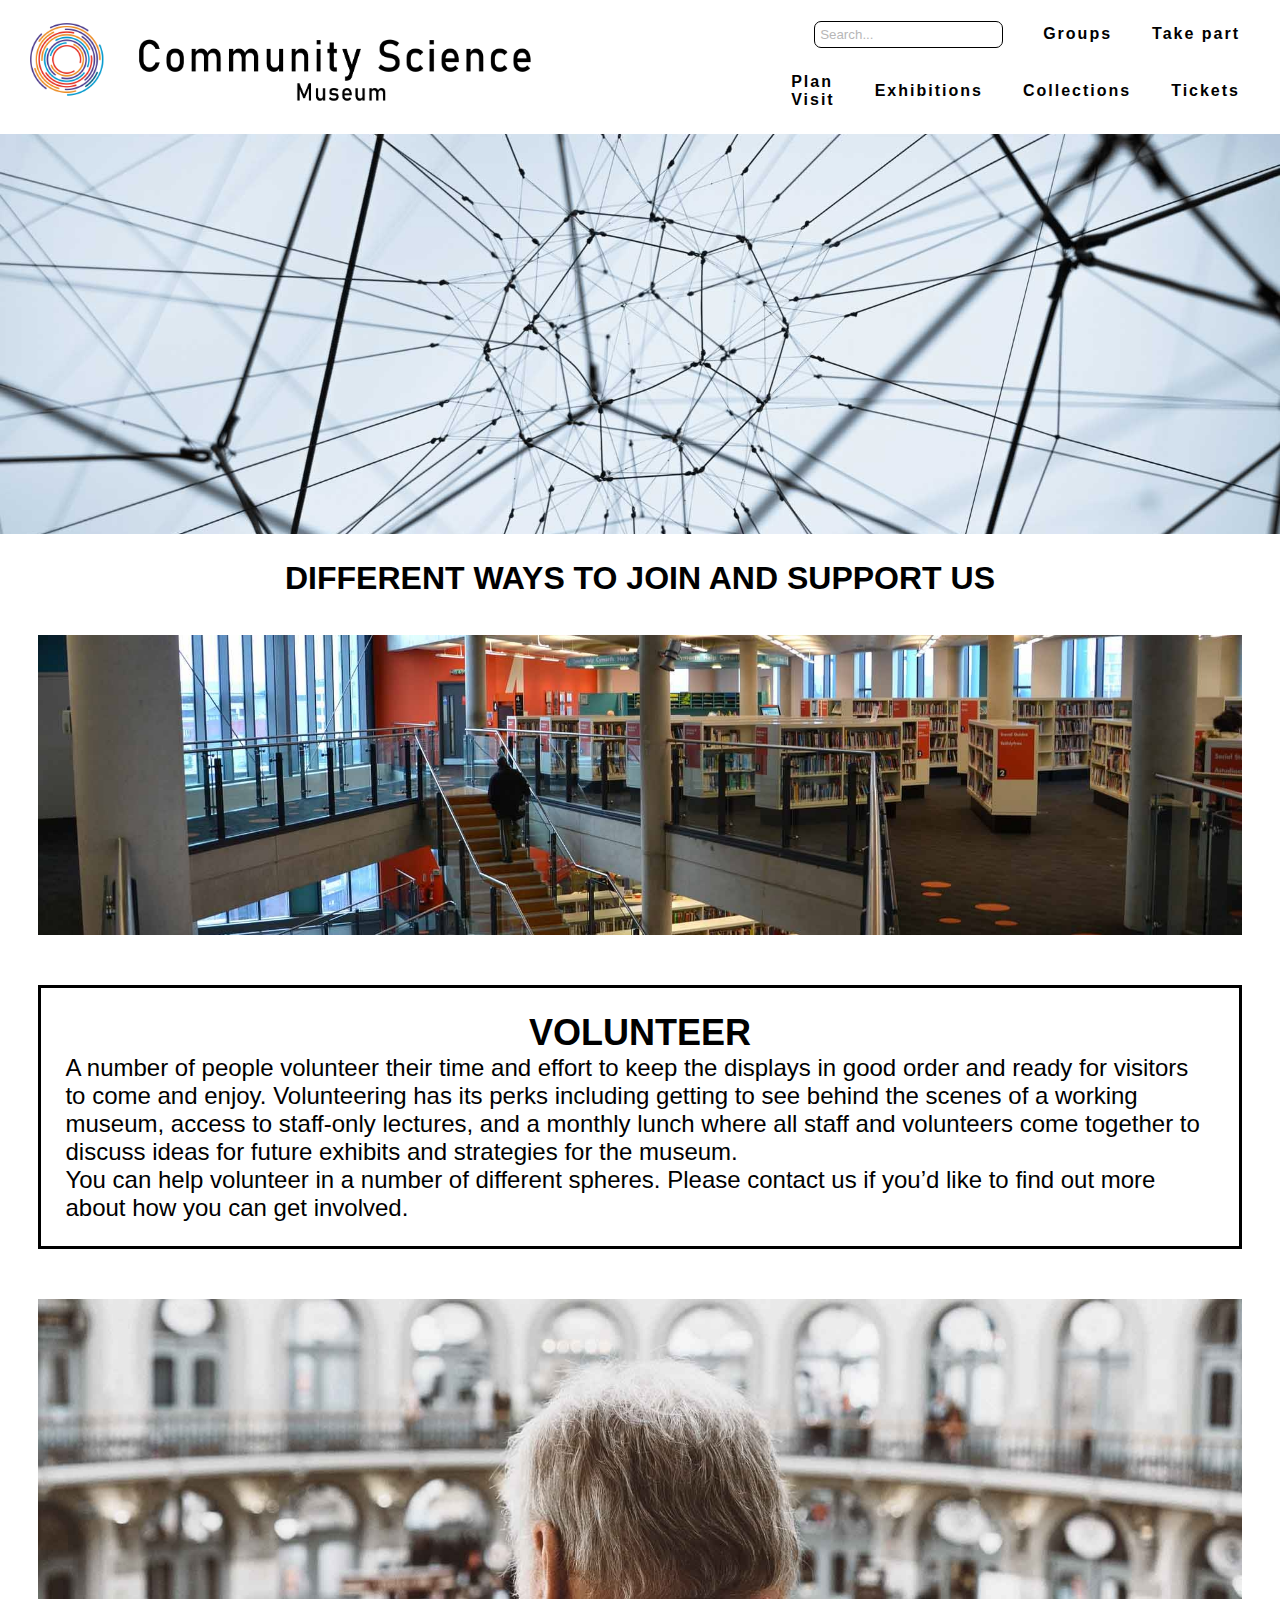
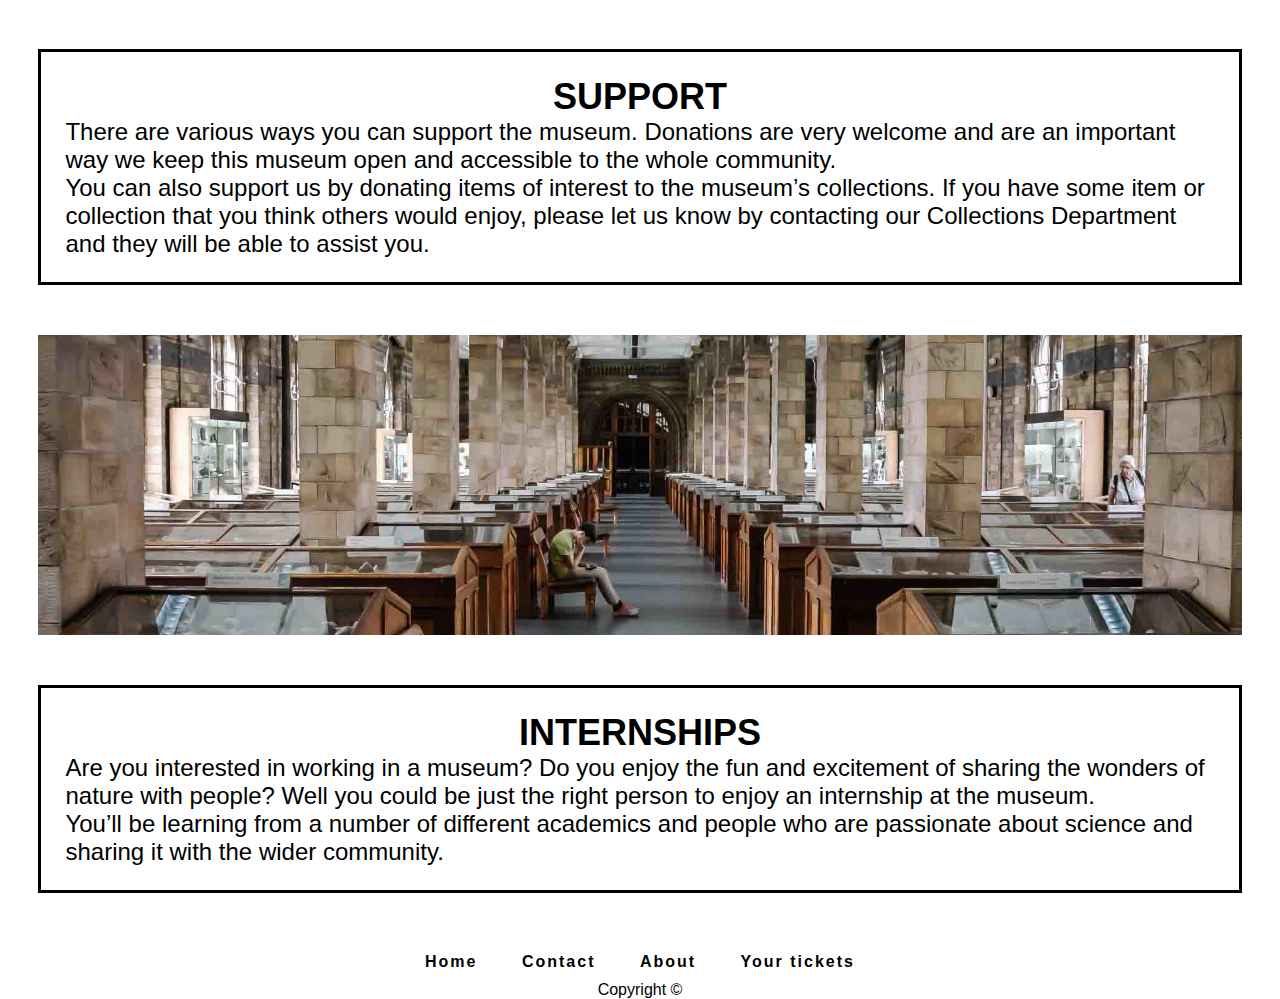
<file: join.html>
<!DOCTYPE html>
<html lang="en">
  <head>
    <meta charset="UTF-8" />
    <meta http-equiv="X-UA-Compatible" content="IE=edge" />
    <meta name="viewport" content="width=device-width, initial-scale=1.0" />
    <meta
      name="description"
      content="Come join our successful team. Learn about the different ways you can participate in the museum. Whether you prefer to support from afar or get in close and personal with the community."
    />

    <title>Take part | Volunteer | Support | Internships</title>
    <link rel="stylesheet" href="assets/css/styles.css" />

    <link rel="stylesheet" href="assets/css/tablet.css" />
    <link rel="stylesheet" href="assets/css/mobile.css" />
  </head>

  <body>
    <header>
      <div class="desktop-nav">
        <nav>
          <a href="index.html">
            <div class="logo">
              <img
                src="assets/png/Desktop-logo-Ai-High.png"
                alt="Museum logo."
              /></div
          ></a>

          <div class="nav-items">
            <div class="top-row">
              <label for="search-input">Search: </label>
              <input
                type="text"
                id="search-input"
                class="search-input"
                placeholder="Search..."
              />
              <a href="groups.html">Groups</a>
              <a href="join.html"> Take part</a>
            </div>
            <div class="bottom-row">
              <a href="visit.html">Plan Visit</a>
              <a href="exhibitions.html">Exhibitions</a>
              <a href="collections.html">Collections</a>
              <a href="tickets.html">Tickets</a>
            </div>
          </div>
        </nav>
      </div>
      <nav class="mobile-nav">
        <div>
          <a href="index.html">
            <div class="logo">
              <img
                src="assets/png/Desktop-logo-Ai-High.png"
                alt="Museum logo."
              /></div
          ></a>
        </div>
        <div class="menu-wrap">
          <label for="checkbox">checkbox </label>
          <input type="checkbox" id="checkbox" class="toggler" />
          <div class="hamburger"><div></div></div>
          <div class="menu">
            <div>
              <div>
                <label for="search-hamburger">Search: </label>
                <input
                  type="text"
                  id="search-hamburger"
                  class="search-input"
                  placeholder="Search..."
                />
                <ul>
                  <li><a href="visit.html">Plan Visit</a></li>
                  <li><a href="exhibitions.html">Exhibitions</a></li>
                  <li><a href="collections.html">Collections</a></li>
                  <li><a href="groups.html">Groups</a></li>
                  <li><a href="join.html"> Take part</a></li>
                  <li><a href="tickets.html">Tickets</a></li>
                </ul>
              </div>
            </div>
          </div>
        </div>
      </nav>
    </header>
    <main>
      <div class="cover">
        <img
          src="assets/images/connect-sculpture.jpg"
          alt="Connecting sculpture."
          class="cropped-image"
        />
      </div>
      <h1 class="h-styling">Different ways to join and support us</h1>
      <div class="page-container">
        <div class="cover">
          <div class="exhibition-img">
            <img
              src="assets/images/library.jpg"
              alt="Man walking up into the museum's large library."
              class="cropped-image"
            />
          </div>
        </div>
        <div class="info-box">
          <h2 class="h-styling">Volunteer</h2>
          <p>
            A number of people volunteer their time and effort to keep the
            displays in good order and ready for visitors to come and enjoy.
            Volunteering has its perks including getting to see behind the
            scenes of a working museum, access to staff-only lectures, and a
            monthly lunch where all staff and volunteers come together to
            discuss ideas for future exhibits and strategies for the museum.
          </p>
          <p>
            You can help volunteer in a number of different spheres. Please
            contact us if you’d like to find out more about how you can get
            involved.
          </p>
        </div>

        <div class="cover">
          <div class="exhibition-img">
            <img
              src="assets/images/man-view.jpg"
              alt="Elderly man looking down over the museum's lobby."
              class="cropped-image"
            />
          </div>
        </div>
        <div class="info-box">
          <h2 class="h-styling">Support</h2>
          <p>
            There are various ways you can support the museum. Donations are
            very welcome and are an important way we keep this museum open and
            accessible to the whole community.
          </p>
          <p>
            You can also support us by donating items of interest to the
            museum’s collections. If you have some item or collection that you
            think others would enjoy, please let us know by contacting our
            Collections Department and they will be able to assist you.
          </p>
        </div>

        <div class="cover">
          <div class="exhibition-img">
            <img
              src="assets/images/display-room.jpg"
              alt="Display room for collections in the museum."
              class="cropped-image"
            />
          </div>
        </div>
        <div class="info-box">
          <h2 class="h-styling">Internships</h2>
          <p>
            Are you interested in working in a museum? Do you enjoy the fun and
            excitement of sharing the wonders of nature with people? Well you
            could be just the right person to enjoy an internship at the museum.
          </p>
          <p>
            You’ll be learning from a number of different academics and people
            who are passionate about science and sharing it with the wider
            community.
          </p>
        </div>
      </div>
    </main>
    <footer class="nav-items">
      <div>
        <nav aria-label="Footer Navigation" class="flex-one_">
          <ul>
            <li><a href="index.html">Home</a></li>
            <li><a href="contact.html">Contact</a></li>
            <li><a href="about.html">About</a></li>
            <li><a href="checkout.html">Your tickets</a></li>
          </ul>
        </nav>
      </div>
      <div class="flex-one">Copyright &copy;</div>
    </footer>
  </body>
</html>
</file>
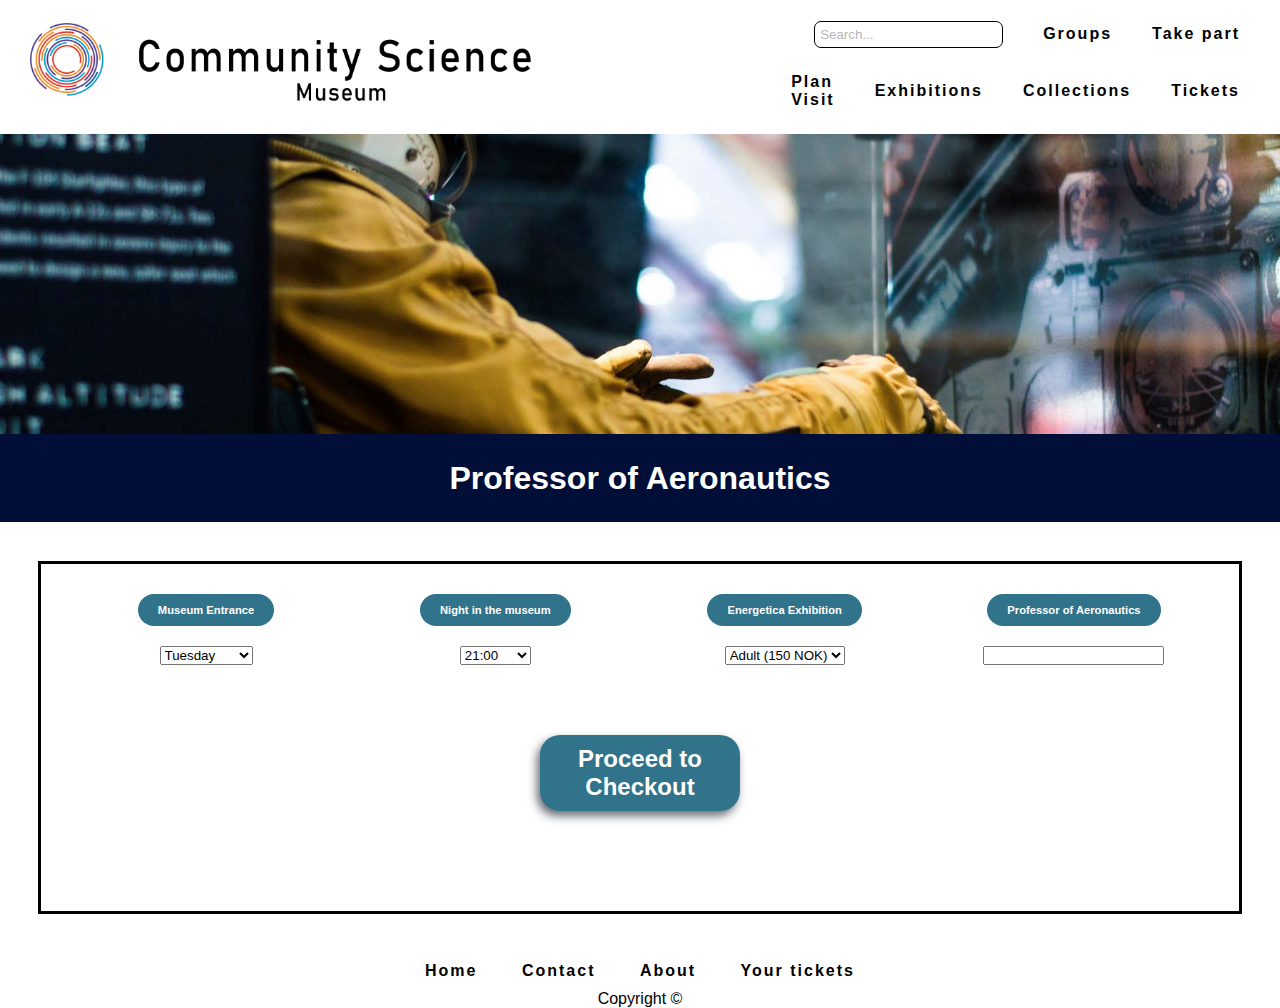
<file: tickets.html>
<!DOCTYPE html>
<html lang="en">
  <head>
    <meta charset="UTF-8" />
    <meta http-equiv="X-UA-Compatible" content="IE=edge" />
    <meta name="viewport" content="width=device-width, initial-scale=1.0" />

    <meta
      name="description"
      content="Book your tickets today and unleash the scientist within."
    />

    <title>Tickets |</title>
    <link rel="stylesheet" href="assets/css/styles.css" />

    <link rel="stylesheet" href="assets/css/tablet.css" />
    <link rel="stylesheet" href="assets/css/mobile.css" />
  </head>

  <body>
    <header>
      <div class="desktop-nav">
        <nav>
          <a href="index.html">
            <div class="logo">
              <img
                src="assets/png/Desktop-logo-Ai-High.png"
                alt="Museum logo."
              /></div
          ></a>

          <div class="nav-items">
            <div class="top-row">
              <label for="search-input">Search: </label>
              <input
                type="text"
                id="search-input"
                class="search-input"
                placeholder="Search..."
              />
              <a href="groups.html">Groups</a>
              <a href="join.html"> Take part</a>
            </div>
            <div class="bottom-row">
              <a href="visit.html">Plan Visit</a>
              <a href="exhibitions.html">Exhibitions</a>
              <a href="collections.html">Collections</a>
              <a href="tickets.html">Tickets</a>
            </div>
          </div>
        </nav>
      </div>
      <nav class="mobile-nav">
        <div>
          <a href="index.html">
            <div class="logo">
              <img
                src="assets/png/Desktop-logo-Ai-High.png"
                alt="Museum logo."
              /></div
          ></a>
        </div>
        <div class="menu-wrap">
          <label for="checkbox">checkbox </label>
          <input type="checkbox" id="checkbox" class="toggler" />
          <div class="hamburger"><div></div></div>
          <div class="menu">
            <div>
              <div>
                <label for="search-hamburger">Search: </label>
                <input
                  type="text"
                  id="search-hamburger"
                  class="search-input"
                  placeholder="Search..."
                />
                <ul>
                  <li><a href="visit.html">Plan Visit</a></li>
                  <li><a href="exhibitions.html">Exhibitions</a></li>
                  <li><a href="collections.html">Collections</a></li>
                  <li><a href="groups.html">Groups</a></li>
                  <li><a href="join.html"> Take part</a></li>
                  <li><a href="tickets.html">Tickets</a></li>
                </ul>
              </div>
            </div>
          </div>
        </div>
      </nav>
    </header>
    <main>
      <div class="cover">
        <div class="exhibition-img">
          <img
            src="assets/images/andrew-ruiz.jpg"
            alt="Astronaut in yellow suit."
            class="cropped-image"
          />
        </div>
        <div class="enterexhibition">
          <h1><a href="exhibitions.html">Professor of Aeronautics</a></h1>
        </div></div>

        <div class="page-container">
          <form id="ticket-form">
            <div class="form-box">
              <fieldset class="form-container">
                <legend>Select a Ticket Type:</legend>

                <div class="img1">
                  <input
                    type="radio"
                    id="free"
                    name="ticket-type"
                    value="free"
                  />
                  <label for="free" class="ticket-option button-base"
                    >Museum Entrance</label
                  >
                </div>
                <div class="img2">
                  <input
                    type="radio"
                    id="exhibition1"
                    name="ticket-type"
                    value="exhibition1"
                  />
                  <label for="exhibition1" class="ticket-option button-base"
                    >Night in the museum</label
                  >
                </div>
                <div class="img3">
                  <input
                    type="radio"
                    id="exhibition2"
                    name="ticket-type"
                    value="exhibition2"
                  />
                  <label for="exhibition2" class="ticket-option button-base"
                    >Energetica Exhibition</label
                  >
                </div>
                <div class="img4">
                  <input
                    type="radio"
                    id="exhibition3"
                    name="ticket-type"
                    value="exhibition3"
                  />
                  <label for="exhibition3" class="ticket-option button-base"
                    >Professor of Aeronautics</label
                  >
                </div>

                <div class="link1">
                  <div class="step" id="step-1">
                    <label for="day">Select Day:</label>
                    <select id="day" name="day" class="textcol">
                      <option value="Tuesday">Tuesday</option>
                      <option value="Wednesday">Wednesday</option>
                      <option value="Thursday">Thursday</option>
                      <option value="Friday">Friday</option>
                      <option value="Saturday">Saturday</option>
                      <option value="Sunday">Sunday</option>
                    </select>
                  </div>
                </div>

                <div class="link2">
                  <div class="step" id="step-2">
                    <label for="time">Select Time:</label>
                    <select id="time" name="time" class="textcol">
                      <optgroup label="Exhibition 1">
                        <option value="21:00">21:00</option>
                      </optgroup>

                      <optgroup label="Exhibition 2">
                        <option value="11:00">11:00</option>
                        <option value="12:00">12:00</option>
                      </optgroup>

                      <optgroup label="Exhibition 3">
                        <option value="11:00">11:00</option>
                        <option value="15:00">15:00</option>
                      </optgroup>
                    </select>
                  </div>
                </div>

                <div class="link3">
                  <div class="step" id="step-3">
                    <label for="ticket-category">Select Ticket Category:</label>
                    <select id="ticket-category" name="ticket-category" class="textcol">
                      <option value="adult">Adult (150 NOK)</option>
                      <option value="child">Child (70 NOK)</option>
                    </select>
                  </div>
                </div>
                <div class="link4">
                  <label for="quantity">Quantity:</label>
                  <input
                    type="number"
                    id="quantity"
                    name="quantity"
                    min="1"
                    required
                 class="textcol" />
                </div>

                <div class="link5">
                  <div class="step" id="step-4">
                    <a href="checkout.html" class="button button-base"
                      >Proceed to Checkout</a
                    >
                  </div>
                </div>
              </fieldset>
            </div>
          </form>
        </div>
      </div>
    </main>

    <footer class="nav-items">
      <div>
        <nav aria-label="Footer Navigation" class="flex-one_">
          <ul>
            <li><a href="index.html">Home</a></li>
            <li><a href="contact.html">Contact</a></li>
            <li><a href="about.html">About</a></li>
            <li><a href="checkout.html">Your tickets</a></li>
          </ul>
        </nav>
      </div>
      <div class="flex-one">Copyright &copy;</div>
    </footer>
  </body>
</html>
</file>
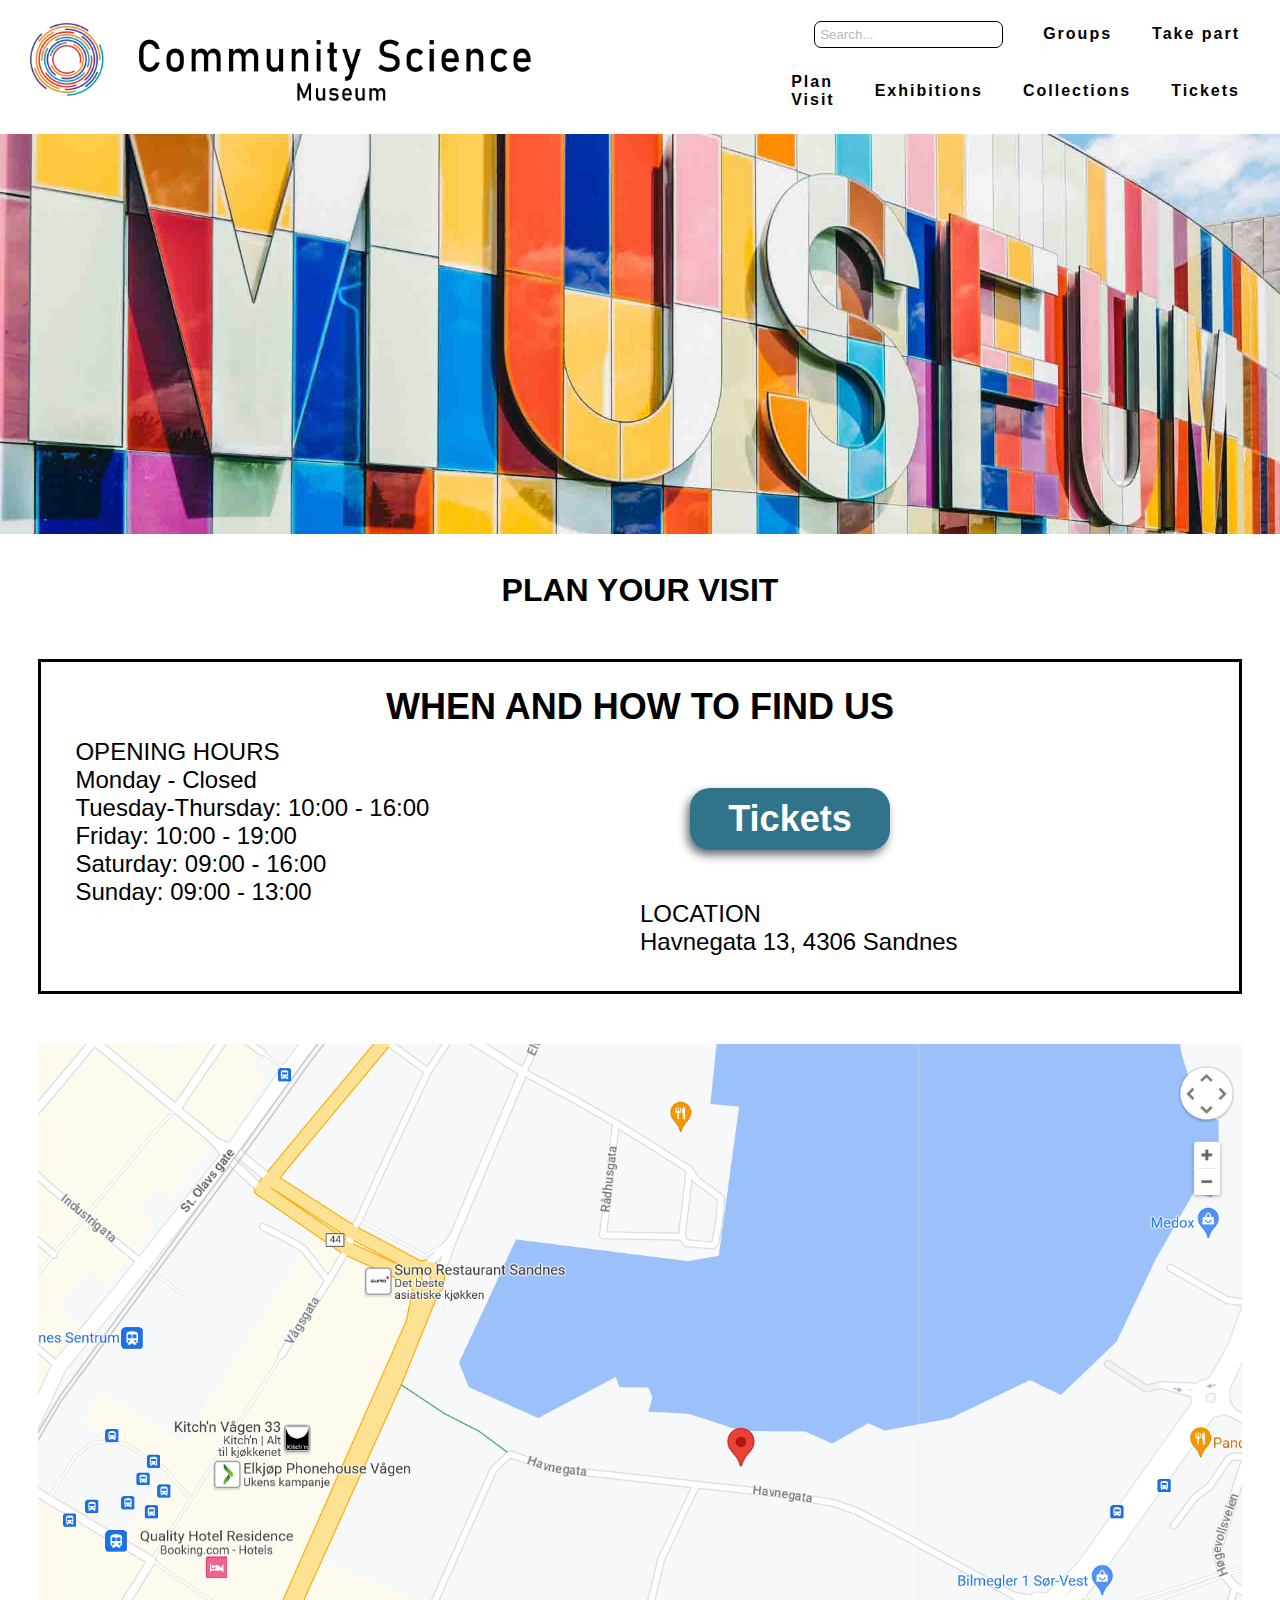
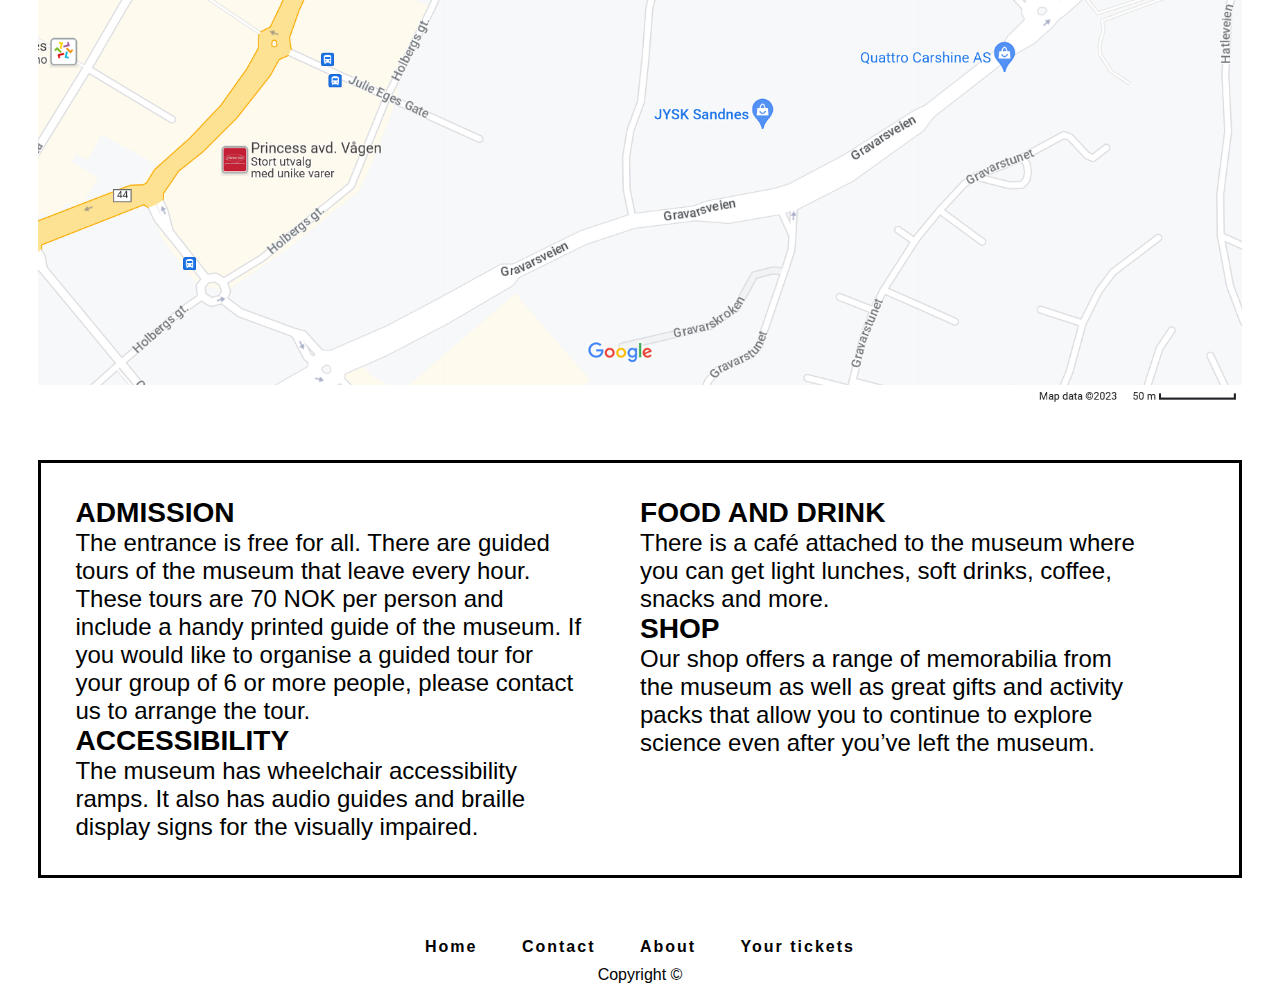
<file: visit.html>
<!DOCTYPE html>
<html lang="en">
  <head>
    <meta charset="UTF-8" />
    <meta http-equiv="X-UA-Compatible" content="IE=edge" />
    <meta name="viewport" content="width=device-width, initial-scale=1.0" />
    <meta
      name="description"
      content="Plan your visit today, the opening times and location. Find out how to get there and accessibility of the museum. Discover all that the museum has to offer. "
    />

    <title>Plan your visit | Opening times | Location</title>
    <link rel="stylesheet" href="assets/css/styles.css" />

    <link rel="stylesheet" href="assets/css/tablet.css" />
    <link rel="stylesheet" href="assets/css/mobile.css" />
  </head>

  <body>
    <header>
      <div class="desktop-nav">
        <nav>
          <a href="index.html">
            <div class="logo">
              <img
                src="assets/png/Desktop-logo-Ai-High.png"
                alt="Museum logo."
              /></div
          ></a>

          <div class="nav-items">
            <div class="top-row">
              <label for="search-input">Search: </label>
              <input
                type="text"
                id="search-input"
                class="search-input"
                placeholder="Search..."
              />
              <a href="groups.html">Groups</a>
              <a href="join.html"> Take part</a>
            </div>
            <div class="bottom-row">
              <a href="visit.html">Plan Visit</a>
              <a href="exhibitions.html">Exhibitions</a>
              <a href="collections.html">Collections</a>
              <a href="tickets.html">Tickets</a>
            </div>
          </div>
        </nav>
      </div>
      <nav class="mobile-nav">
        <div>
          <a href="index.html">
            <div class="logo">
              <img
                src="assets/png/Desktop-logo-Ai-High.png"
                alt="Museum logo."
              /></div
          ></a>
        </div>
        <div class="menu-wrap">
          <label for="checkbox">checkbox </label>
          <input type="checkbox" id="checkbox" class="toggler" />
          <div class="hamburger"><div></div></div>
          <div class="menu">
            <div>
              <div>
                <label for="search-hamburger">Search: </label>
                <input
                  type="text"
                  id="search-hamburger"
                  class="search-input"
                  placeholder="Search..."
                />
                <ul>
                  <li><a href="visit.html">Plan Visit</a></li>
                  <li><a href="exhibitions.html">Exhibitions</a></li>
                  <li><a href="collections.html">Collections</a></li>
                  <li><a href="groups.html">Groups</a></li>
                  <li><a href="join.html"> Take part</a></li>
                  <li><a href="tickets.html">Tickets</a></li>
                </ul>
              </div>
            </div>
          </div>
        </div>
      </nav>
    </header>
    <main>
      <div class="cover">
        <img
          src="assets/images/museum.jpg"
          alt="Colourful front of muesum"
          class="cropped-image"
        />
      </div>
      <div class="page-container">
        <h1 class="h-styling">Plan your visit</h1>

        <div class="info-box">
          <h2 class="h-styling">When and how to find us</h2>
          <div class="box-paragraph">
            <div class="paragraph">
              <dl>
                <dt>OPENING HOURS</dt>
                <dd>Monday - Closed</dd>
                <dd>Tuesday-Thursday: 10:00 - 16:00</dd>

                <dd>Friday: 10:00 - 19:00</dd>
                <dd>Saturday: 09:00 - 16:00</dd>
                <dd>Sunday: 09:00 - 13:00</dd>
              </dl>
            </div>

            <div class="paragraph space">
              <a href="tickets.html" class="button button-base">Tickets</a>

              <dl class="space">
                <dt class="space">LOCATION</dt>
                <dd>Havnegata 13, 4306 Sandnes</dd>
              </dl>
            </div>
          </div>
        </div>

        <div class="cover">
          <div class="map-img">
            <img
              src="assets/images/Map.png"
              alt="Map of location for the community science museum"
            />
          </div>
        </div>
        <div class="info-box">
          <div class="box-paragraph">
            <div class="paragraph">
              <h3 class="h-styling">Admission</h3>
              <p>
                The entrance is free for all. There are guided tours of the
                museum that leave every hour. These tours are 70 NOK per person
                and include a handy printed guide of the museum. If you would
                like to organise a guided tour for your group of 6 or more
                people, please contact us to arrange the tour.
              </p>
              <h3 class="h-styling">Accessibility</h3>
              <p>
                The museum has wheelchair accessibility ramps. It also has audio
                guides and braille display signs for the visually impaired.
              </p>
            </div>
            <div class="paragraph">
              <h3 class="h-styling">Food and drink</h3>
              <p>
                There is a café attached to the museum where you can get light
                lunches, soft drinks, coffee, snacks and more.
              </p>
              <h3 class="h-styling">Shop</h3>
              <p>
                Our shop offers a range of memorabilia from the museum as well
                as great gifts and activity packs that allow you to continue to
                explore science even after you’ve left the museum.
              </p>
            </div>
          </div>
        </div>
      </div>
    </main>
    <footer class="nav-items">
      <div>
        <nav aria-label="Footer Navigation" class="flex-one_">
          <ul>
            <li><a href="index.html">Home</a></li>
            <li><a href="contact.html">Contact</a></li>
            <li><a href="about.html">About</a></li>
            <li><a href="checkout.html">Your tickets</a></li>
          </ul>
        </nav>
      </div>
      <div class="flex-one">Copyright &copy;</div>
    </footer>
  </body>
</html>
</file>
<file: assets/css/styles.css>
body {
  background-color: rgb(255, 255, 255);
  font-family: Verdana, Geneva, Tahoma, sans-serif;
  margin: 0;
}

:root {
  --main-col: #31738b;
  --exhibition-col: rgb(1, 14, 56);
  --accent-col: white;
  --black: black;
  --shadow: rgba(0, 0, 0, 0.7);
  --menu-speed: 0.75s;
}
img {
  width: 100%;
}

a {
  text-decoration: none;
  color: var(--accent-col);
  padding: 10px;
}
.textcol{
color: var(--black);
  
}
/*page containers*/
.page-container {
  margin: 3%;
}

/*Text colours */
h1 {
  margin-top: 2%;
  margin-bottom: 2%;
  text-align: center;
}

.h-styling {
  text-transform: uppercase;
  text-align: center;
}

/* Nav and header styling*/
nav {
  display: flex;
  justify-content: space-between;
  align-items: center;
  padding: 10px 20px;
}

.logo {
  flex: 1;
  max-width: 70%;
}

.logo img {
  width: 100%;
  height: auto;

  margin: 0 auto;
}

.nav-items {
  flex: 1;
  display: flex;
  flex-direction: column;
}

.top-row,
.bottom-row {
  display: flex;
  align-items: center;
  justify-content: flex-end;
  margin-left: 10px;
}
.bottom-row {
  flex-direction: row;
}

.nav-items a {
  font-weight: bold;
  letter-spacing: 2px;
  margin: 10px;
  padding: 5px 10px;
  text-decoration: none;
  color: black;
}
li {
  display: inline-block;
}

footer {
  align-items: center;
  justify-content: center;
}
.flex-one {
  flex: 1;
  justify-content: center;
}

.search-input {
  max-width: 250px;

  margin-right: 20px;
  padding: 5px;
  border: 1px solid #000000;
  border-radius: 7px;

  color: #333;
}
label[for="search-input"],
label[for="search-hamburger"] {
  display: none;
}
label[for="checkbox"] {
  display: none;
}
.search-input::placeholder {
  color: #999;
  opacity: 0.7;
}

/*Hamburger menu - see reference in report*/
* {
  margin: 0;
  padding: 0;
  box-sizing: border-box;
}

.menu-wrap {
  position: fixed;
  top: 0;
  right: 0;
  z-index: 1;
}

.menu-wrap .toggler {
  position: absolute;
  top: 0;
  right: 0;
  z-index: 2;
  cursor: pointer;
  width: 50px;
  height: 50px;
  opacity: 0;
}

.menu-wrap .hamburger {
  position: absolute;
  top: 0;
  right: 0;
  z-index: 1;
  width: 60px;
  height: 60px;
  padding: 1rem;
  background: transparent;
  display: flex;
  align-items: center;
  justify-content: center;
}

.menu-wrap .hamburger > div {
  position: relative;
  flex: none;
  width: 100%;
  height: 2px;
  background: #000000;
  display: flex;
  align-items: center;
  justify-content: center;
  transition: all 0.4s ease;
}

.menu-wrap .hamburger > div::before,
.menu-wrap .hamburger > div::after {
  content: "";
  position: absolute;
  z-index: 1;
  top: -10px;
  width: 100%;
  height: 2px;
  background: inherit;
}

.menu-wrap .hamburger > div::after {
  top: 10px;
}

.menu-wrap .toggler:checked + .hamburger > div {
  transform: rotate(135deg);
}

.menu-wrap .toggler:checked + .hamburger > div:before,
.menu-wrap .toggler:checked + .hamburger > div:after {
  top: 0;
  transform: rotate(90deg);
}

.menu-wrap .toggler:checked:hover + .hamburger > div {
  transform: rotate(225deg);
}

.menu-wrap .toggler:checked ~ .menu {
  visibility: visible;
}

.menu-wrap .toggler:checked ~ .menu > div {
  transform: scale(1);
  transition-duration: var(--menu-speed);
}

.menu-wrap .toggler:checked ~ .menu > div > div {
  opacity: 1;
  transition: opacity 0.4s ease 0.4s;
}

.menu-wrap .menu {
  width: 100%;
  height: 100%;
  visibility: hidden;
  overflow: hidden;
  display: flex;
}

.menu-wrap .menu > div {
  background: var(--main-col);
  width: 40vw;
  height: 120vw;
  display: flex;
  flex: none;
  align-items: center;
  justify-content: center;
  transform: scale(0);
  transition: all 0.4s ease;
}

.menu-wrap .menu > div > div {
  text-align: center;
  max-width: 50vw;
  max-height: 100vh;

  transition: opacity 0.4s ease;
}

.menu-wrap .menu > div > div > ul > li {
  list-style: none;
  color: #fff;
  font-size: 1.5rem;
  padding: 0.7rem;
}

.menu-wrap .menu > div > div > ul > li > a {
  color: inherit;
  text-decoration: none;
  transition: color 0.4s ease;
}

/*header media query*/
.desktop-nav {
  display: block;
}
.mobile-nav {
  display: none;
}

/*cover and image shaping */
.cover {
  display: flex;
  flex-direction: column;
  align-items: center;
  justify-content: center;
  overflow: hidden;
}

.cropped-image {
  max-height: 400px;
  object-fit: cover;
}

/* Main Exhibition */
.mainevent {
  display: flex;
  background-color: var(--main-col);
  max-height: 300px;
  align-items: center;
  justify-content: flex-end;
  overflow: hidden;
}

.entermain {
  flex: 1;
  padding: 10px 50px;
}

.event-img {
  flex: 2;
  max-height: 300px;
  overflow: hidden;
}
.event-cropped-img {
  height: 300px;
  object-fit: cover;
  object-position: 30% 50%;
}

/*Boxes and Informational text*/

.info-box {
  border: 3px solid black;
  padding: 2%;
  margin-top: 50px;
  margin-bottom: 50px;
  font-size: 1.5em;
}
.box-link {
  display: flex;
  flex-direction: column;
  align-items: center;
}
.info-box h3 {
  text-align: center;
}
.box-paragraph {
  display: flex;
  padding: 10px;
}

.paragraph {
  flex: 1;
  position: relative;
  display: flex;
  flex-direction: column;
  align-items: flex-start;
  margin-right: 5%;
}
.space {
  flex: 1;
}
.box-link-button {
  align-self: flex-start;
  align-items: center;
  justify-content: center;
  white-space: nowrap;
  display: inline-block;
  background-color: var(--main-col);
  color: var(--accent-col);
  padding: 10px 20px;
  border-radius: 20px;
  font-weight: bold;
}

/*form*/
.form-box {
  border: 3px solid var(--black);
}

.form-container {
  height: 100%;
  width: 100%;
  display: grid;
  gap: 20px;
  padding: 30px;
  grid-template-columns: repeat(4, 1fr);
  grid-template-rows: repeat(3, auto);
  grid-template-areas:
    "img1 img2 img3 img4"
    "link1 link2 link3 link4"
    ". link5 link5 .";
  text-align: center;
  margin-bottom: 20px;
}
.link5 {
  grid-column: 2 / span 2;
}
.button {
  font-size: 1.5em;
  margin-top: 0;
  margin: 50px;
  width: 200px;
  max-height: 100px;
  box-shadow: -3px 5px 10px rgba(39, 47, 58, 0.7);
}

.ticket-option {
  cursor: pointer;
  font-size: 0.7em;
}

.button-base {
  text-align: center;
  color: var(--accent-col);
  text-decoration: none;
  padding: 10px 20px;
  border-radius: 20px;
  font-weight: bold;
  background-color: var(--main-col);
  display: inline-block;
}

.button:hover,
.ticket-option:hover,
.grid-container a:hover,
input[type="radio"]:checked + .ticket-option {
  background-color: var(--shadow);
}

input[type="radio"],
label[for="quantity"],
legend,
.step label {
  display: none;
}

fieldset {
  border: none;
}

/* Collection links with images */
.grid-container {
  display: grid;
  grid-template-columns: repeat(4, 1fr);
  grid-row: repeat(2, 1fr);
  grid-template-areas:
    "img1 img2 img3 img4"
    "link1 link2 link3 link4";
  gap: 10px;
  text-align: center;
  justify-content: space-between;
  margin-bottom: 20px;
}
/*check this where the class is */

.grid-container a {
  background-color: var(--main-col);
}

/*grid arear tags*/
.img1 {
  grid-area: img1;
}
.link1 {
  grid-area: link1;
}
.img2 {
  grid-area: img2;
}
.link2 {
  grid-area: link2;
}
.img3 {
  grid-area: img3;
}
.link3 {
  grid-area: link3;
}
.img4 {
  grid-area: img4;
}
.link4 {
  grid-area: link4;
}

/*Young stars club */
.club {
  display: flex;
  justify-content: space-between;
  flex-wrap: wrap;
}

.club-box {
  flex: 1;
  min-width: 45%;
  max-width: 45%;
  overflow: hidden;
  display: flex;
  justify-content: center;
  align-items: center;
  text-align: center;
}

.club-box img {
  max-width: 100%; /*check*/
  height: auto;
}

.club-enter {
  text-decoration: none;
  flex: 1;
  background-color: var(--main-col);
  display: flex;
  justify-content: center;
  align-items: center;
}

/*Exhibition listed on exhibit page*/

.exhibition-img {
  display: flex;
  max-height: 300px;
  overflow: hidden;
  width: 100%;
}
.exhibition-img img {
  object-fit: cover;
}
.enterexhibition {
  width: 100%;
  background-color: var(--exhibition-col);
  text-align: center;
}
/*map and location*/
.map-img {
  display: flex;
  width: 100%;
}
.map-img img {
  max-height: 100%;
  object-fit: cover;
}
</file>
<file: assets/css/tablet.css>
@media (min-width: 701px) and (max-width: 1023px) {
  /*cover museum shaping */

  .cover {
    max-height: 150px;
  }

  /* Main Exhibition */

  /*Border for information text*/

  /*form*/
  .form-box {
    margin-top: 70px;
  }
  .form-container {
    grid-template-columns: repeat(2, 1fr);
    grid-template-rows: repeat(5, auto);
    grid-template-areas:
      "img1 img2" "img3 img4"
      "link1 link2" "link3 link4"
      "link5 link5";
  }
  .link5 {
    grid-column: 1 / span 2;
  }
  /* Collection links with images */
  .grid-container {
    grid-template-areas:
      "img1 img2"
      "link1 link2"
      "img3 img4"
      "link3 link4";
    grid-template-columns: repeat(2, 1fr);
    grid-template-rows: repeat(4, auto);
  }

  /*Young stars club */

  /*Exhibition listed on exhibit page*/
}
</file>
<file: assets/css/mobile.css>
@media (max-width: 700px) {
  main {
    margin-top: 70px;
  }
  .desktop-nav {
    display: none;
  }
  .mobile-nav {
    display: block;
    text-align: center;
    background-color: var(--accent-col);
    position: fixed;
    top: 0;
    left: 0;
    width: 100%;
    height: 70px;
    z-index: 1000;
  }

  .mobile-nav .logo img {
    max-height: 50px;
    width: 80%;
    position: relative;
    left: 5%;
  }
  .mobile-nav .search-input {
    width: 70%;
    height: 25px;
    margin: 0 auto;
    display: block;
    margin-top: 7%;
  }

  .cover {
    margin-top: 70px;
    max-height: 150px;
    justify-content: center;
  }

  .grid-container {
    grid-template-areas:
      "img1"
      "link1"
      "img2"
      "link2" "img3"
      "link3"
      "img4"
      "link4";
    grid-template-columns: repeat(1, 1fr);
    grid-template-rows: repeat(8, auto);
  }
  /*mainevent */
  .mainevent {
    flex-direction: column;
  }

  /*boxes and information*/
  .box-paragraph {
    flex-direction: column;
  }
  .paragraph-l,
  .paragraph-r {
    flex: auto;
    width: 100%;
  }
  /*form*/
  .form-container {
    align-items: center;
    display: grid;
    grid-template-columns: repeat(1, 1fr);
    grid-template-rows: repeat(9, auto);
    grid-template-areas:
      "img1" "img2" "img3" "img4"
      "link1" "link2" "link3" "link4"
      "link5";
  }
  .link5 {
    grid-column: 1 / span 2;
  }
  .form-box {
    justify-content: center;
    align-items: center;
  }
}
</file>
